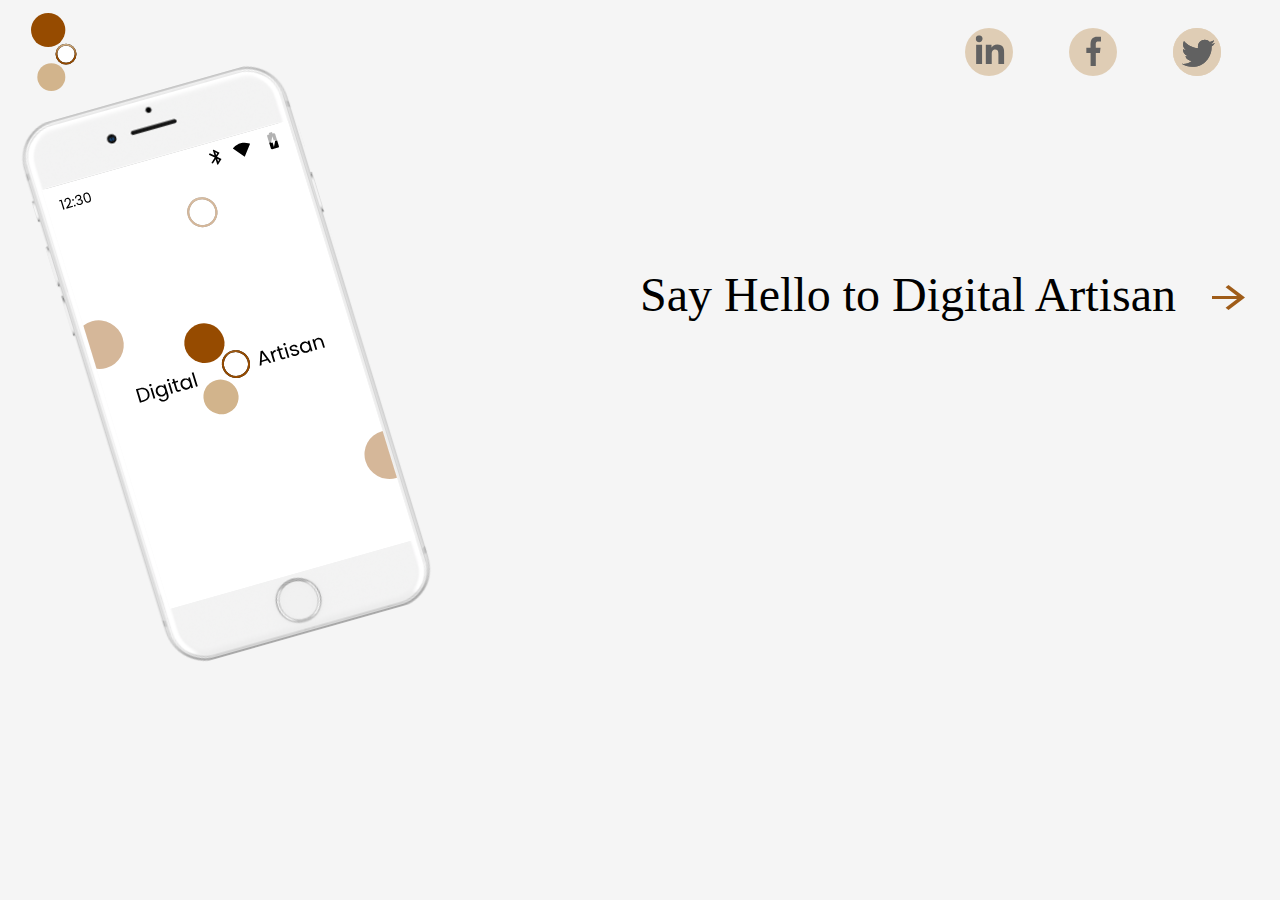
<file: index.html>
<!DOCTYPE html>
<html>

<head>
    <meta charset="utf-8">
    <meta name="viewport" content="width=device-width, initial-scale=1.0, shrink-to-fit=no">
    <title>Digital-Artisan</title>
    <!-- <link rel="stylesheet" href="https:/cdnjs.cloudflare.com/ajax/libs/twitter-bootstrap/4.5.0/css/bootstrap.min.css"> -->
    <link rel="stylesheet" href="https://cdnjs.cloudflare.com/ajax/libs/twitter-bootstrap/4.5.2/css/bootstrap.min.css" integrity="sha512-MoRNloxbStBcD8z3M/2BmnT+rg4IsMxPkXaGh2zD6LGNNFE80W3onsAhRcMAMrSoyWL9xD7Ert0men7vR8LUZg==" crossorigin="anonymous" />
    <link rel="stylesheet" href="assets/css/styles.css">
    <link rel="apple-touch-icon" sizes="57x57" href="assets/img/apple-icon-57x57.png">
    <link rel="apple-touch-icon" sizes="60x60" href="assets/img/apple-icon-60x60.png">
    <link rel="apple-touch-icon" sizes="72x72" href="assets/img/apple-icon-72x72.png">
    <link rel="apple-touch-icon" sizes="76x76" href="assets/img/apple-icon-76x76.png">
    <link rel="apple-touch-icon" sizes="114x114" href="assets/img/apple-icon-114x114.png">
    <link rel="apple-touch-icon" sizes="120x120" href="assets/img/apple-icon-120x120.png">
    <link rel="apple-touch-icon" sizes="144x144" href="assets/img/apple-icon-144x144.png">
    <link rel="apple-touch-icon" sizes="152x152" href="assets/img/apple-icon-152x152.png">
    <link rel="apple-touch-icon" sizes="180x180" href="assets/img/apple-icon-180x180.png">
    <link rel="icon" type="image/png" sizes="192x192"  href="assets/img/android-icon-192x192.png">
    <link rel="icon" type="image/png" sizes="32x32" href="assets/img/favicon-32x32.png">
    <link rel="icon" type="image/png" sizes="96x96" href="assets/img/favicon-96x96.png">
    <link rel="icon" type="image/png" sizes="16x16" href="assets/img/favicon-16x16.png">
    <link rel="manifest" href="assets/img/manifest.json">
    <meta name="msapplication-TileColor" content="#ffffff">
    <meta name="msapplication-TileImage" content="assets/img/ms-icon-144x144.png">
    <meta name="theme-color" content="#ffffff">
</head>

<body style="background-color: #F5F5F5;">
    <nav class="navbar navbar-light navbar-expand-md">
        <div class="container-fluid"><a class="navbar-brand" href="#"><img src="assets/img/Logo.svg" style="background-size: contain;width: 2.3em;"></a><button data-toggle="collapse" class="navbar-toggler" data-target="#navcol-1"><span class="sr-only">Toggle navigation</span><span class="navbar-toggler-icon"></span></button>
            <div
                class="collapse navbar-collapse justify-content-end" id="navcol-1">
                <ul class="nav navbar-nav">
                    <!-- <li class="nav-item" role="presentation"><a class="nav-link active" href="vendor-homepage.html" style="font-family: Poppins;font-style: normal;font-weight: normal;font-size: 20px;line-height: 30px;color: #000000;opacity: 0.6;">VENDOR</a></li>
                    <li class="nav-item" role="presentation"><a class="nav-link active" href="artisan-homepage.html" style="font-family: Poppins;font-style: normal;font-weight: normal;font-size: 20px;line-height: 30px;color: #000000;opacity: 0.6;">ARTISAN</a></li> -->
                    <li class="nav-item" role="presentation"><a class="nav-link active justify-content-center" href="#"><img class="social-icon" src="assets/img/linkedIn.svg"></a></li>
                    <li class="nav-item" role="presentation"><a class="nav-link" href="#"><img class="social-icon" src="assets/img/fb-icon.svg"></a></li>
                    <li class="nav-item" role="presentation"><a class="nav-link" href="#"><img class="social-icon" src="assets/img/twitter.svg"></a></li>
                </ul>
        </div>
        </div>
    </nav>
    <div class="main-view">
        <div class="main-img"><img src="assets/img/iphoneDA.svg" loading="auto"></div>
        <p class="text-break home-text home-text-index">Say Hello to Digital Artisan</p><a class="forward-arrow-index" id="forward-eva" href="#" target="_top"><img class="img-size" src="assets/img/Vector.svg"></a>
    </div>
    <div>
        <div 
            class="catergory-overlay" 
            id ="catergory-overlay" 
            style="display: block;
            background-color: rgb(210, 180, 140);
            position: absolute;
            width: 75%;
            height: 547px;
            top: 15%;
            left: 12%;
            z-index: 10;
            border-radius: 5%;
            display: none;"
            >
            <p 
            class="text-nowrap text-center"
             style="font-family: Poppins;
             font-style: normal;
             font-weight: normal;
             font-size: 30px;
             line-height: 80px;"
             >Tell us who you are...<br>
            </p>
            <div class="d-xl-flex flex-column align-items-xl-center button-container">
                <a href="customer-homepage.html">
                    <div class="category-selector">
                        <p class="d-md-flex justify-content-md-center category-selector-text">CUSTOMER</p>
                    </div>
                </a>
                <a href="artisan-homepage.html">
                    <div class="category-selector">
                        <p class="d-md-flex justify-content-md-center category-selector-text">ARTISAN</p>
                    </div>
                </a>
                <a href="vendor-homepage.html">
                    <div class="category-selector">
                        <p class="d-md-flex justify-content-md-center category-selector-text">VENDOR</p>
                    </div>
                </a>
            </div>
        </div>
    </div>

    <script src="https://cdnjs.cloudflare.com/ajax/libs/jquery/3.5.1/jquery.min.js"></script>
    
    <script src="https://cdnjs.cloudflare.com/ajax/libs/twitter-bootstrap/4.5.0/js/bootstrap.bundle.min.js"></script>

    <script>
        function showModal(){
        document.getElementById("catergory-overlay").style.display = "block";
      }
    /*
           $(document).ready(function(){
        setTimeout(showModal, 2000)
      });
    */
      document.getElementById("forward-eva").onclick= function() { 
          showModal();
      }
  </script>
</body>

</html>
</file>
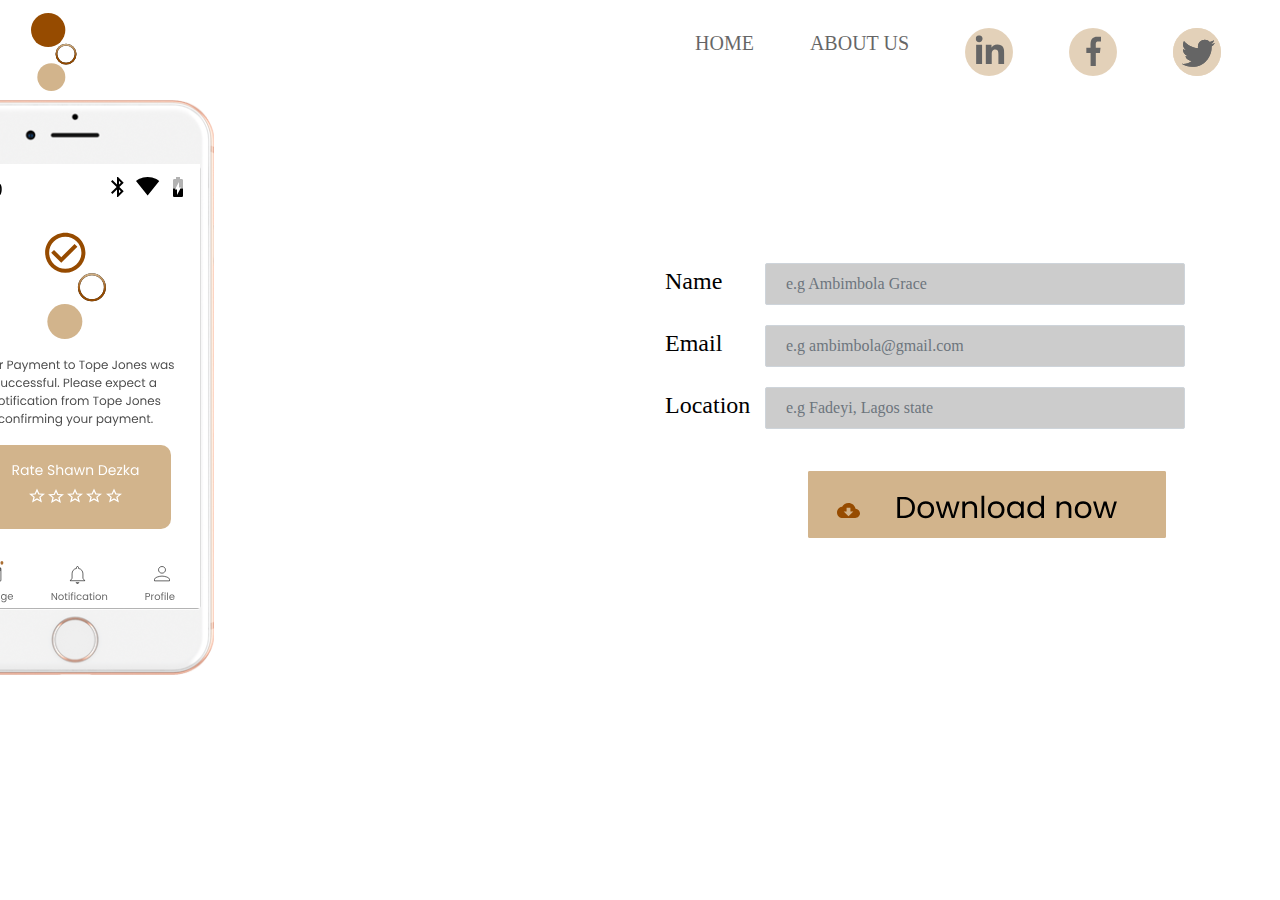
<file: artisan-download-page.html>
<!DOCTYPE html>
<html>

<head>
    <meta charset="utf-8">
    <meta name="viewport" content="width=device-width, initial-scale=1.0, shrink-to-fit=no">
    <title>Digital-Artisan</title>
    <link rel="stylesheet" href="https://cdnjs.cloudflare.com/ajax/libs/twitter-bootstrap/4.5.0/css/bootstrap.min.css">
    <link rel="stylesheet" href="assets/css/styles.css">
    <link rel="apple-touch-icon" sizes="57x57" href="assets/img/apple-icon-57x57.png">
    <link rel="apple-touch-icon" sizes="60x60" href="assets/img/apple-icon-60x60.png">
    <link rel="apple-touch-icon" sizes="72x72" href="assets/img/apple-icon-72x72.png">
    <link rel="apple-touch-icon" sizes="76x76" href="assets/img/apple-icon-76x76.png">
    <link rel="apple-touch-icon" sizes="114x114" href="assets/img/apple-icon-114x114.png">
    <link rel="apple-touch-icon" sizes="120x120" href="assets/img/apple-icon-120x120.png">
    <link rel="apple-touch-icon" sizes="144x144" href="assets/img/apple-icon-144x144.png">
    <link rel="apple-touch-icon" sizes="152x152" href="assets/img/apple-icon-152x152.png">
    <link rel="apple-touch-icon" sizes="180x180" href="assets/img/apple-icon-180x180.png">
    <link rel="icon" type="image/png" sizes="192x192"  href="assets/img/android-icon-192x192.png">
    <link rel="icon" type="image/png" sizes="32x32" href="assets/img/favicon-32x32.png">
    <link rel="icon" type="image/png" sizes="96x96" href="assets/img/favicon-96x96.png">
    <link rel="icon" type="image/png" sizes="16x16" href="assets/img/favicon-16x16.png">
    <link rel="manifest" href="assets/img/manifest.json">
    <meta name="msapplication-TileColor" content="#ffffff">
    <meta name="msapplication-TileImage" content="assets/img/ms-icon-144x144.png">
    <meta name="theme-color" content="#ffffff">
</head>

<body>
    <nav class="navbar navbar-light navbar-expand-md">
        <div class="container-fluid"><a class="navbar-brand" href="#"><img src="assets/img/Logo.svg" style="background-size: contain;width: 2.3em;"></a><button data-toggle="collapse" class="navbar-toggler" data-target="#navcol-1"><span class="sr-only">Toggle navigation</span><span class="navbar-toggler-icon"></span></button>
            <div
                class="collapse navbar-collapse justify-content-end" id="navcol-1">
                <ul class="nav navbar-nav">
                    <li class="nav-item" role="presentation"><a class="nav-link active" href="#" style="font-family: Poppins;font-style: normal;font-weight: normal;font-size: 20px;line-height: 30px;color: #000000;opacity: 0.60;">HOME</a></li>
                    <li class="nav-item" role="presentation"><a class="nav-link active" href="#" style="font-family: Poppins;font-style: normal;font-weight: normal;font-size: 20px;line-height: 30px;color: #000000;opacity: 0.6;">ABOUT US</a></li>
                    <li class="nav-item" role="presentation"><a class="nav-link active justify-content-center" href="#"><img class="social-icon" src="assets/img/linkedIn.svg"></a></li>
                    <li class="nav-item" role="presentation"><a class="nav-link" href="#"><img class="social-icon" src="assets/img/fb-icon.svg"></a></li>
                    <li class="nav-item" role="presentation"><a class="nav-link" href="#"><img class="social-icon" src="assets/img/twitter.svg"></a></li>
                </ul>
        </div>
        </div>
    </nav>
    <div>
        <div class="container">
            <div class="row">
                <div class="col-md-6"><img class="download-app-img" src="assets/img/artisan-downloadPage-phone-img.svg"><a href="error-page.html">Link<img class="download-img-download-page" src="assets/img/download.svg"></a></div>
                <div class="col-md-6 second-column">
                    <div class="main-text-heading">
                        <form>
                            <div class="form-key"><span class="loc-span">Name</span><input class="form-control form-input" type="text" placeholder="e.g Ambimbola Grace"></div>
                            <div class="form-key email-input"><span class="loc-span">Email</span><input class="form-control justify-content-end form-input" type="text" placeholder="e.g ambimbola@gmail.com"></div>
                            <div class="form-key"><span class="loc-span">Location</span><input class="form-control form-input" type="text" placeholder="e.g Fadeyi, Lagos state"></div>
                        </form>
                    </div>
                </div>
            </div>
        </div>
    </div>
    <script src="https://cdnjs.cloudflare.com/ajax/libs/jquery/3.5.1/jquery.min.js"></script>
    <script src="https://cdnjs.cloudflare.com/ajax/libs/twitter-bootstrap/4.5.0/js/bootstrap.bundle.min.js"></script>
</body>

</html>
</file>
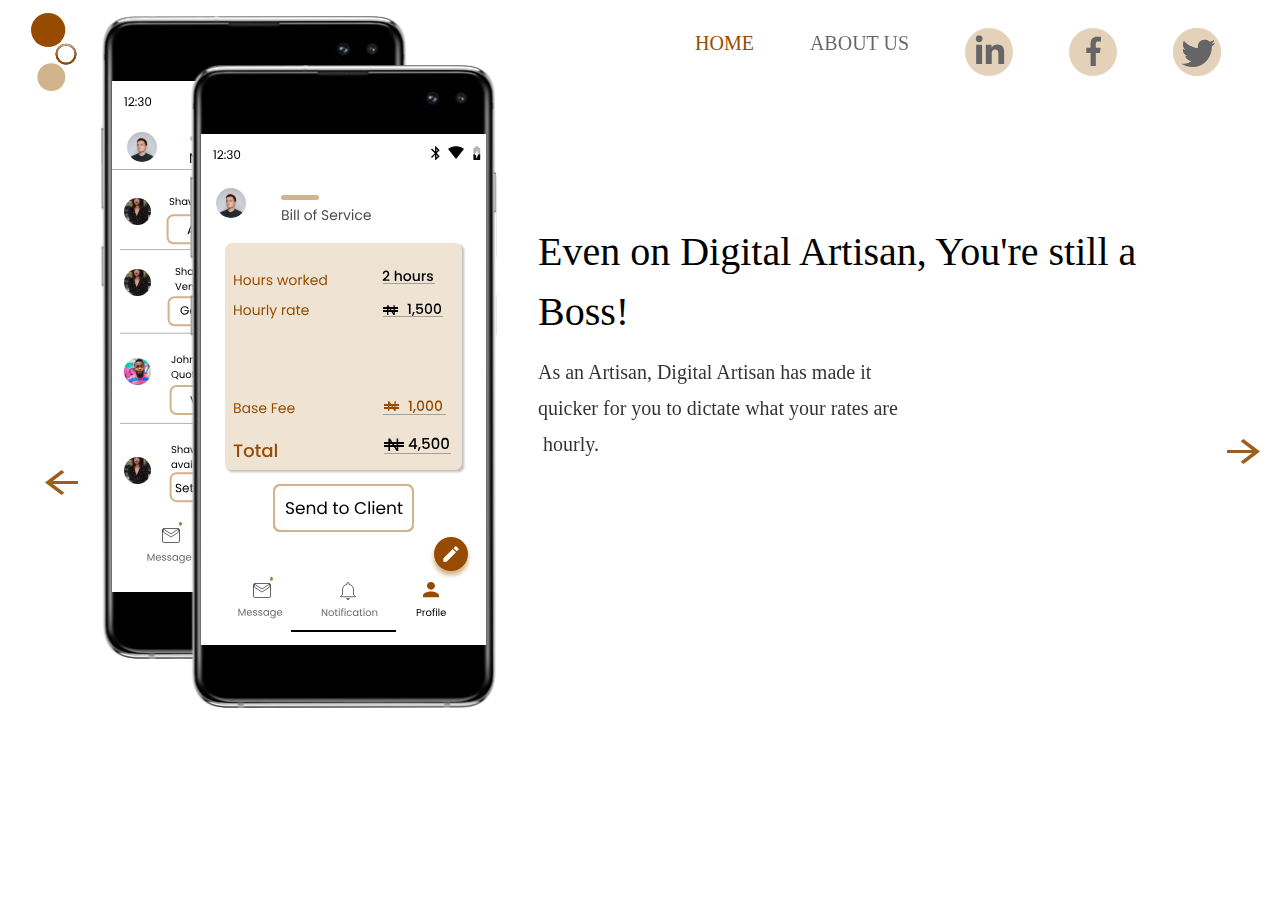
<file: artisan-homepage.html>
<!DOCTYPE html>
<html>

<head>
    <meta charset="utf-8">
    <meta name="viewport" content="width=device-width, initial-scale=1.0, shrink-to-fit=no">
    <title>Digital-Artisan</title>
    <link rel="stylesheet" href="https://cdnjs.cloudflare.com/ajax/libs/twitter-bootstrap/4.5.0/css/bootstrap.min.css">
    <link rel="stylesheet" href="assets/css/styles.css">
    <link rel="apple-touch-icon" sizes="57x57" href="assets/img/apple-icon-57x57.png">
    <link rel="apple-touch-icon" sizes="60x60" href="assets/img/apple-icon-60x60.png">
    <link rel="apple-touch-icon" sizes="72x72" href="assets/img/apple-icon-72x72.png">
    <link rel="apple-touch-icon" sizes="76x76" href="assets/img/apple-icon-76x76.png">
    <link rel="apple-touch-icon" sizes="114x114" href="assets/img/apple-icon-114x114.png">
    <link rel="apple-touch-icon" sizes="120x120" href="assets/img/apple-icon-120x120.png">
    <link rel="apple-touch-icon" sizes="144x144" href="assets/img/apple-icon-144x144.png">
    <link rel="apple-touch-icon" sizes="152x152" href="assets/img/apple-icon-152x152.png">
    <link rel="apple-touch-icon" sizes="180x180" href="assets/img/apple-icon-180x180.png">
    <link rel="icon" type="image/png" sizes="192x192"  href="assets/img/android-icon-192x192.png">
    <link rel="icon" type="image/png" sizes="32x32" href="assets/img/favicon-32x32.png">
    <link rel="icon" type="image/png" sizes="96x96" href="assets/img/favicon-96x96.png">
    <link rel="icon" type="image/png" sizes="16x16" href="assets/img/favicon-16x16.png">
    <link rel="manifest" href="assets/img/manifest.json">
    <meta name="msapplication-TileColor" content="#ffffff">
    <meta name="msapplication-TileImage" content="assets/img/ms-icon-144x144.png">
    <meta name="theme-color" content="#ffffff">
</head>

<body>
    <nav class="navbar navbar-light navbar-expand-md">
        <div class="container-fluid"><a class="navbar-brand" href="#"><img src="assets/img/Logo.svg" style="background-size: contain;width: 2.3em;"></a><button data-toggle="collapse" class="navbar-toggler" data-target="#navcol-1"><span class="sr-only">Toggle navigation</span><span class="navbar-toggler-icon"></span></button>
            <div
                class="collapse navbar-collapse justify-content-end" id="navcol-1">
                <ul class="nav navbar-nav">
                    <li class="nav-item" role="presentation"><a class="nav-link active" href="#" style="font-family: Poppins;font-style: normal;font-weight: normal;font-size: 20px;line-height: 30px;color: #964B00;">HOME</a></li>
                    <li class="nav-item" role="presentation"><a class="nav-link active" href="artisans-about-us.html" style="font-family: Poppins;font-style: normal;font-weight: normal;font-size: 20px;line-height: 30px;color: #000000;opacity: 0.6;">ABOUT US</a></li>
                    <li class="nav-item" role="presentation"><a class="nav-link active justify-content-center" href="#"><img class="social-icon" src="assets/img/linkedIn.svg"></a></li>
                    <li class="nav-item" role="presentation"><a class="nav-link" href="#"><img class="social-icon" src="assets/img/fb-icon.svg"></a></li>
                    <li class="nav-item" role="presentation"><a class="nav-link" href="#"><img class="social-icon" src="assets/img/twitter.svg"></a></li>
                </ul>
        </div>
        </div>
    </nav>
    <div class="main-container" style="display: flex;margin-left: 39px;margin-top: 26px;">
        <div class="image-container"><img class="arttisan-homepage-first-img" src="assets/img/artisan-below.svg"><img class="arttisan-homepage-second-img" src="assets/img/artisan-top.svg"></div>
        <div class="text-left justify-content-end text-container">
            <div class="main-text-heading-container">
                <h2 class="main-text-heading artisan-main-heading">Even on Digital Artisan, You're still a <br>Boss!</h2>
            </div>
            <div class="main-text-area">
                <p class="main-text main-text-artisan">As an Artisan, Digital Artisan has made it <br>quicker for you to dictate what your rates are<br>&nbsp;hourly.<br></p>
            </div>
        </div>
    </div>
    <div class="new-trial"><a class="forward-arrow" href="artisan-homepage2.html"><img class="forward-vector" src="assets/img/Vector.svg"></a></div><a href="index.html"><img class="back-arrow" src="assets/img/Vectorback-arrow.svg"></a>
    <script src="https://cdnjs.cloudflare.com/ajax/libs/jquery/3.5.1/jquery.min.js"></script>
    <script src="https://cdnjs.cloudflare.com/ajax/libs/twitter-bootstrap/4.5.0/js/bootstrap.bundle.min.js"></script>
</body>

</html>
</file>
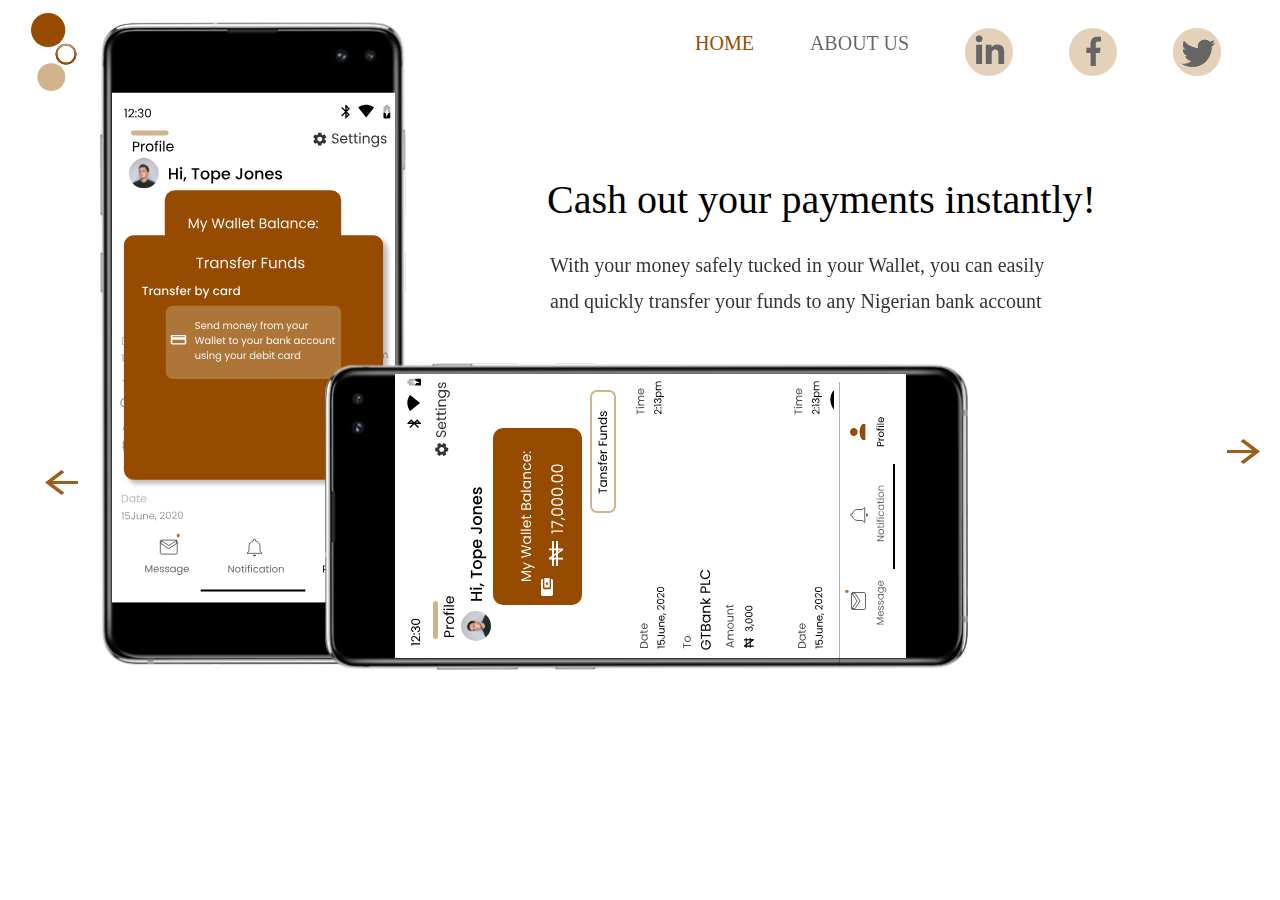
<file: artisan-homepage2.html>
<!DOCTYPE html>
<html>

<head>
    <meta charset="utf-8">
    <meta name="viewport" content="width=device-width, initial-scale=1.0, shrink-to-fit=no">
    <title>Digital-Artisan</title>
    <link rel="stylesheet" href="https://cdnjs.cloudflare.com/ajax/libs/twitter-bootstrap/4.5.0/css/bootstrap.min.css">
    <link rel="stylesheet" href="assets/css/styles.css">
</head>

<body>
    <nav class="navbar navbar-light navbar-expand-md">
        <div class="container-fluid"><a class="navbar-brand" href="#"><img src="assets/img/Logo.svg" style="background-size: contain;width: 2.3em;"></a><button data-toggle="collapse" class="navbar-toggler" data-target="#navcol-1"><span class="sr-only">Toggle navigation</span><span class="navbar-toggler-icon"></span></button>
            <div
                class="collapse navbar-collapse justify-content-end" id="navcol-1">
                <ul class="nav navbar-nav">
                    <li class="nav-item" role="presentation"><a class="nav-link active" href="artisan-homepage.html" style="font-family: Poppins;font-style: normal;font-weight: normal;font-size: 20px;line-height: 30px;color: #964B00;">HOME</a></li>
                    <li class="nav-item" role="presentation"><a class="nav-link active" href="artisans-about-us.html" style="font-family: Poppins;font-style: normal;font-weight: normal;font-size: 20px;line-height: 30px;color: #000000;opacity: 0.6;">ABOUT US</a></li>
                    <li class="nav-item" role="presentation"><a class="nav-link active justify-content-center" href="#"><img class="social-icon" src="assets/img/linkedIn.svg"></a></li>
                    <li class="nav-item" role="presentation"><a class="nav-link" href="#"><img class="social-icon" src="assets/img/fb-icon.svg"></a></li>
                    <li class="nav-item" role="presentation"><a class="nav-link" href="#"><img class="social-icon" src="assets/img/twitter.svg"></a></li>
                </ul>
        </div>
        </div>
    </nav>
    <div class="main-container-artisan-homepage2"><a href="artisan-homepage.html"><img class="back-arrow" src="assets/img/Vectorback-arrow.svg"></a>
        <div class="image-container"><img class="artisan-homepage2-first--img" src="assets/img/artisan-bottom2.svg"><img class="artisan-hompage2-second-img" src="assets/img/artisan-top2.svg"></div>
        <div class="text-left justify-content-end text-container">
            <h2 class="text-nowrap main-text-heading main-heading-artisan-two">Cash out your payments instantly!<br></h2>
            <div class="main-text-area">
                <p class="main-text main-text-artisan-two">With your money safely tucked in your Wallet, you can easily and quickly transfer your funds to any Nigerian bank account<br></p>
            </div>
        </div>
    </div>
    <div class="new-trial"><a class="forward-arrow" href="artisans-about-us.html"><img class="forward-vector" src="assets/img/Vector.svg"></a></div>
    <script src="https://cdnjs.cloudflare.com/ajax/libs/jquery/3.5.1/jquery.min.js"></script>
    <script src="https://cdnjs.cloudflare.com/ajax/libs/twitter-bootstrap/4.5.0/js/bootstrap.bundle.min.js"></script>
    <!-- <a href="index.html"><img class="back-arrow" src="assets/img/Vectorback-arrow.svg"></a> -->
</body>

</html>
</file>
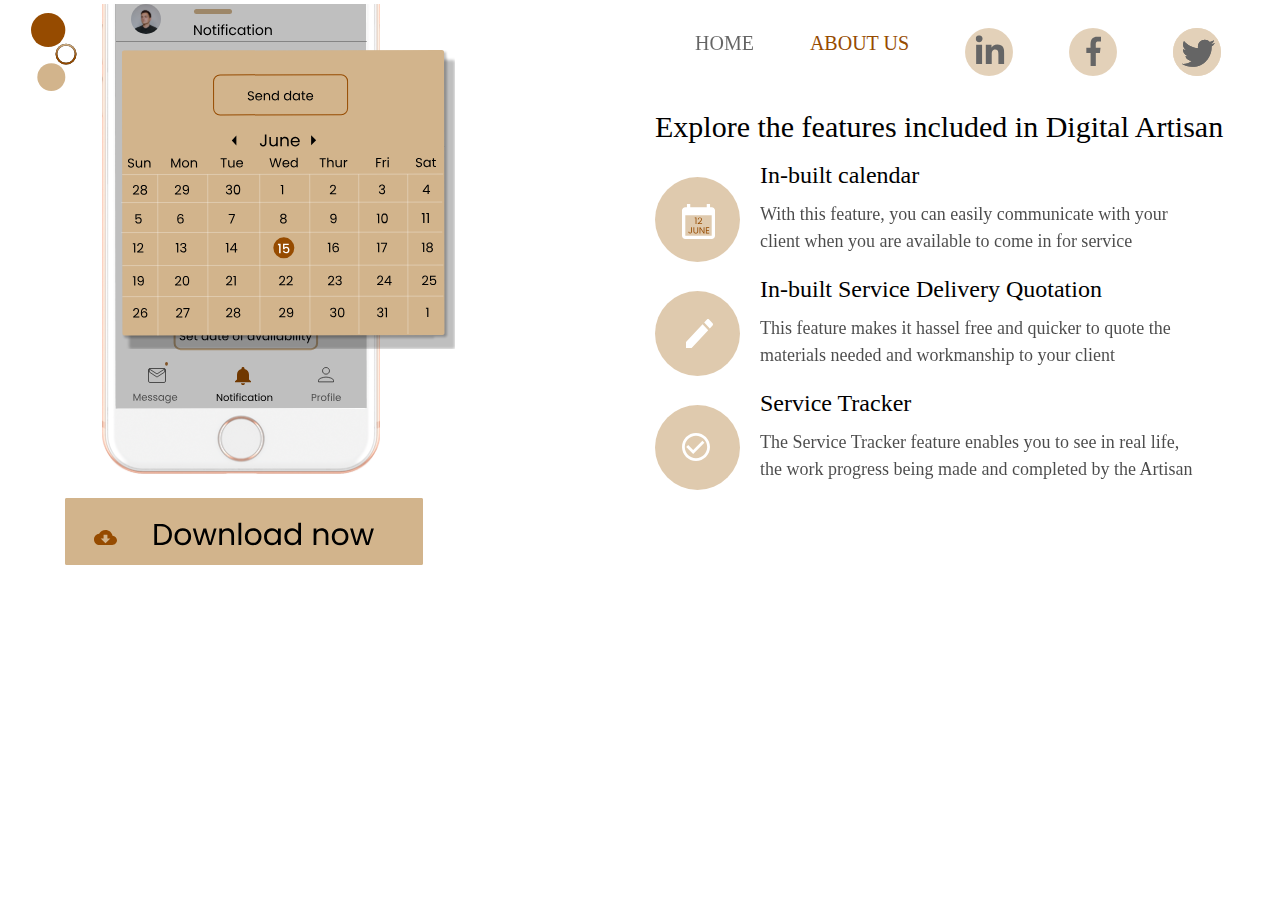
<file: artisans-about-us.html>
<!DOCTYPE html>
<html>

<head>
    <meta charset="utf-8">
    <meta name="viewport" content="width=device-width, initial-scale=1.0, shrink-to-fit=no">
    <title>Digital-Artisan</title>
    <link rel="stylesheet" href="https://cdnjs.cloudflare.com/ajax/libs/twitter-bootstrap/4.5.0/css/bootstrap.min.css">
    <link rel="stylesheet" href="assets/css/styles.css">
    <link rel="apple-touch-icon" sizes="57x57" href="assets/img/apple-icon-57x57.png">
    <link rel="apple-touch-icon" sizes="60x60" href="assets/img/apple-icon-60x60.png">
    <link rel="apple-touch-icon" sizes="72x72" href="assets/img/apple-icon-72x72.png">
    <link rel="apple-touch-icon" sizes="76x76" href="assets/img/apple-icon-76x76.png">
    <link rel="apple-touch-icon" sizes="114x114" href="assets/img/apple-icon-114x114.png">
    <link rel="apple-touch-icon" sizes="120x120" href="assets/img/apple-icon-120x120.png">
    <link rel="apple-touch-icon" sizes="144x144" href="assets/img/apple-icon-144x144.png">
    <link rel="apple-touch-icon" sizes="152x152" href="assets/img/apple-icon-152x152.png">
    <link rel="apple-touch-icon" sizes="180x180" href="assets/img/apple-icon-180x180.png">
    <link rel="icon" type="image/png" sizes="192x192"  href="assets/img/android-icon-192x192.png">
    <link rel="icon" type="image/png" sizes="32x32" href="assets/img/favicon-32x32.png">
    <link rel="icon" type="image/png" sizes="96x96" href="assets/img/favicon-96x96.png">
    <link rel="icon" type="image/png" sizes="16x16" href="assets/img/favicon-16x16.png">
    <link rel="manifest" href="assets/img/manifest.json">
    <meta name="msapplication-TileColor" content="#ffffff">
    <meta name="msapplication-TileImage" content="assets/img/ms-icon-144x144.png">
    <meta name="theme-color" content="#ffffff">
</head>

<body>
    <nav class="navbar navbar-light navbar-expand-md">
        <div class="container-fluid"><a class="navbar-brand" href="#"><img src="assets/img/Logo.svg" style="background-size: contain;width: 2.3em;"></a><button data-toggle="collapse" class="navbar-toggler" data-target="#navcol-1"><span class="sr-only">Toggle navigation</span><span class="navbar-toggler-icon"></span></button>
            <div
                class="collapse navbar-collapse justify-content-end" id="navcol-1">
                <ul class="nav navbar-nav">
                    <li class="nav-item" role="presentation"><a class="nav-link active" href="index.html" style="font-family: Poppins;font-style: normal;font-weight: normal;font-size: 20px;line-height: 30px;/*color: #964B00;*/color: #000000;opacity: 0.6;">HOME</a></li>
                    <li class="nav-item" role="presentation"><a class="nav-link active" href="#" style="font-family: Poppins;font-style: normal;font-weight: normal;font-size: 20px;line-height: 30px;color: #964B00;">ABOUT US</a></li>
                    <li class="nav-item" role="presentation"><a class="nav-link active justify-content-center" href="#"><img class="social-icon" src="assets/img/linkedIn.svg"></a></li>
                    <li class="nav-item" role="presentation"><a class="nav-link" href="#"><img class="social-icon" src="assets/img/fb-icon.svg"></a></li>
                    <li class="nav-item" role="presentation"><a class="nav-link" href="#"><img class="social-icon" src="assets/img/twitter.svg"></a></li>
                </ul>
        </div>
        </div>
    </nav>
    <div>
        <div class="container">
            <div class="row">
                <div class="col-md-6"><img class="artisan-about-us-img" src="assets/img/artisan-about-us.svg"><a href="download-page.html"><img class="download-img" src="assets/img/download.svg"></a></div>
                <div class="col-md-6">
                    <div class="main-text-heading">
                        <h1 class="text-nowrap main-header-customer-about-us">Explore the features included in Digital Artisan<br></h1>
                        <div>
                            <div class="listing">
                                <div><img class="icon-in-listing" src="assets/img/calender-icon.svg"></div>
                                <div>
                                    <h1 class="sub-header-customer">In-built calendar<br></h1>
                                    <p class="sub-text-customer">With this feature, you can easily communicate with your client when you are available to come in for service<br></p>
                                </div>
                            </div>
                            <div class="listing">
                                <div><img class="icon-in-listing" src="assets/img/quotation-icon.svg"></div>
                                <div>
                                    <h1 class="sub-header-customer">In-built Service Delivery Quotation<br></h1>
                                    <p class="sub-text-customer">This feature makes it hassel free and quicker to quote the materials needed and workmanship to your client<br></p>
                                </div>
                            </div>
                            <div class="listing">
                                <div></div>
                                <div></div>
                            </div>
                            <div class="listing">
                                <div><img class="icon-in-listing" src="assets/img/circular-check.svg"></div>
                                <div>
                                    <h1 class="sub-header-customer">Service Tracker<br></h1>
                                    <p class="sub-text-customer">The Service Tracker feature enables you to see in real life, the work progress being made and completed by the Artisan<br></p>
                                </div>
                            </div>
                        </div>
                    </div>
                </div>
            </div>
        </div>
    </div>
    <script src="https://cdnjs.cloudflare.com/ajax/libs/jquery/3.5.1/jquery.min.js"></script>
    <script src="https://cdnjs.cloudflare.com/ajax/libs/twitter-bootstrap/4.5.0/js/bootstrap.bundle.min.js"></script>
</body>

</html>
</file>
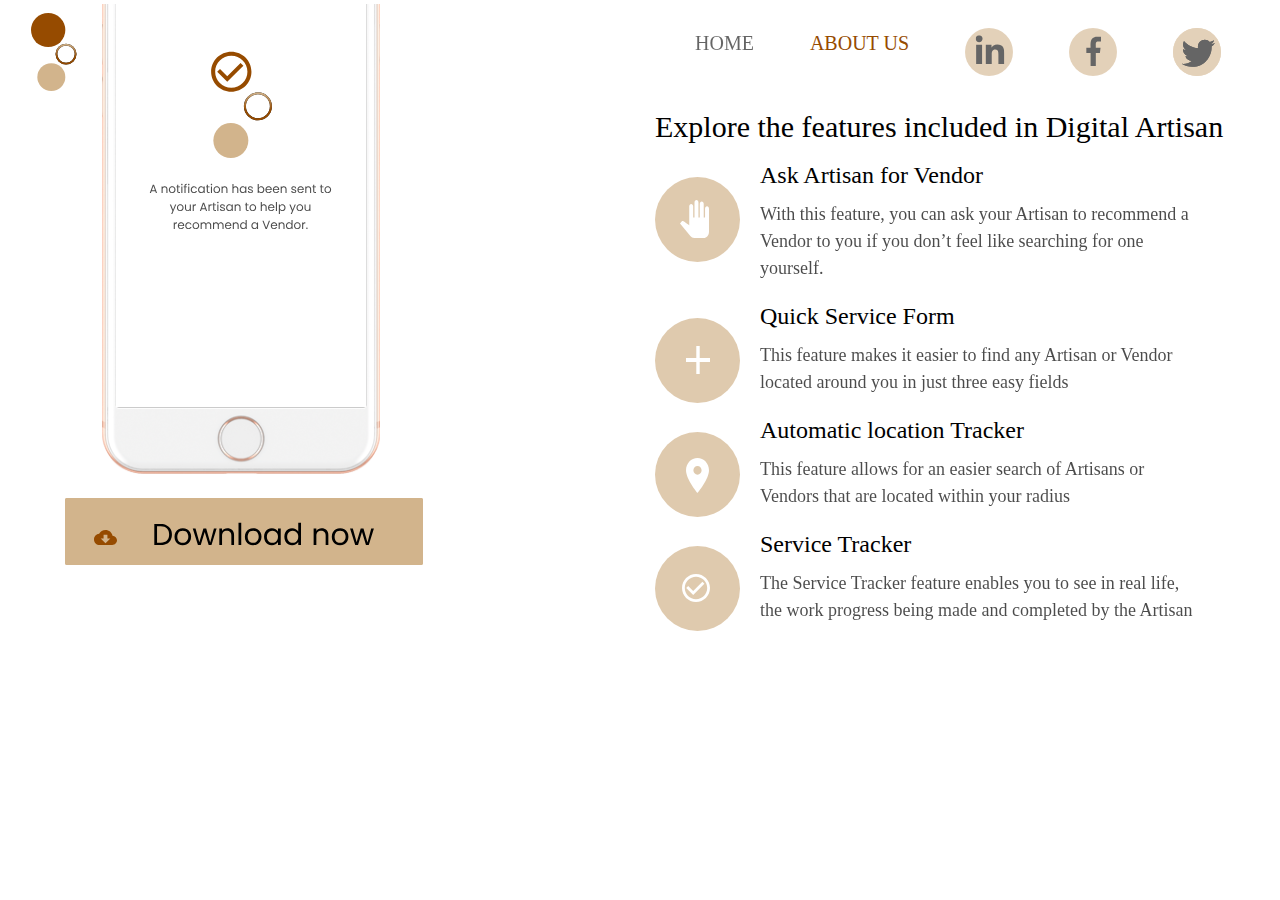
<file: customer-about-us.html>
<!DOCTYPE html>
<html>

<head>
    <meta charset="utf-8">
    <meta name="viewport" content="width=device-width, initial-scale=1.0, shrink-to-fit=no">
    <title>Digital-Artisan</title>
    <link rel="stylesheet" href="https://cdnjs.cloudflare.com/ajax/libs/twitter-bootstrap/4.5.0/css/bootstrap.min.css">
    <link rel="stylesheet" href="assets/css/styles.css">
    <link rel="apple-touch-icon" sizes="57x57" href="assets/img/apple-icon-57x57.png">
    <link rel="apple-touch-icon" sizes="60x60" href="assets/img/apple-icon-60x60.png">
    <link rel="apple-touch-icon" sizes="72x72" href="assets/img/apple-icon-72x72.png">
    <link rel="apple-touch-icon" sizes="76x76" href="assets/img/apple-icon-76x76.png">
    <link rel="apple-touch-icon" sizes="114x114" href="assets/img/apple-icon-114x114.png">
    <link rel="apple-touch-icon" sizes="120x120" href="assets/img/apple-icon-120x120.png">
    <link rel="apple-touch-icon" sizes="144x144" href="assets/img/apple-icon-144x144.png">
    <link rel="apple-touch-icon" sizes="152x152" href="assets/img/apple-icon-152x152.png">
    <link rel="apple-touch-icon" sizes="180x180" href="assets/img/apple-icon-180x180.png">
    <link rel="icon" type="image/png" sizes="192x192"  href="assets/img/android-icon-192x192.png">
    <link rel="icon" type="image/png" sizes="32x32" href="assets/img/favicon-32x32.png">
    <link rel="icon" type="image/png" sizes="96x96" href="assets/img/favicon-96x96.png">
    <link rel="icon" type="image/png" sizes="16x16" href="assets/img/favicon-16x16.png">
    <link rel="manifest" href="assets/img/manifest.json">
    <meta name="msapplication-TileColor" content="#ffffff">
    <meta name="msapplication-TileImage" content="assets/img/ms-icon-144x144.png">
    <meta name="theme-color" content="#ffffff">
</head>


<body>
    <nav class="navbar navbar-light navbar-expand-md">
        <div class="container-fluid"><a class="navbar-brand" href="#"><img src="assets/img/Logo.svg" style="background-size: contain;width: 2.3em;"></a><button data-toggle="collapse" class="navbar-toggler" data-target="#navcol-1"><span class="sr-only">Toggle navigation</span><span class="navbar-toggler-icon"></span></button>
            <div
                class="collapse navbar-collapse justify-content-end" id="navcol-1">
                <ul class="nav navbar-nav">
                    <li class="nav-item" role="presentation"><a class="nav-link active" href="index.html" style="font-family: Poppins;font-style: normal;font-weight: normal;font-size: 20px;line-height: 30px;color: #000000;opacity: 0.6;">HOME</a></li>
                    <li class="nav-item" role="presentation"><a class="nav-link active" href="#" style="font-family: Poppins;font-style: normal;font-weight: normal;font-size: 20px;line-height: 30px;color: #964B00;">ABOUT US</a></li>
                    <li class="nav-item" role="presentation"><a class="nav-link active justify-content-center" href="#"><img class="social-icon" src="assets/img/linkedIn.svg"></a></li>
                    <li class="nav-item" role="presentation"><a class="nav-link" href="#"><img class="social-icon" src="assets/img/fb-icon.svg"></a></li>
                    <li class="nav-item" role="presentation"><a class="nav-link" href="#"><img class="social-icon" src="assets/img/twitter.svg"></a></li>
                </ul>
        </div>
        </div>
    </nav>
    <div>
        <div class="container">
            <div class="row">
                <div class="col-md-6"><img class="about-us-img" src="assets/img/about-us-img.svg"><a href="download-page.html"><img class="download-img" src="assets/img/download.svg"></a></div>
                <div class="col-md-6">
                    <div class="main-text-heading">
                        <h1 class="text-nowrap main-header-customer-about-us">Explore the features included in Digital Artisan<br></h1>
                        <div>
                            <div class="listing">
                                <div><img class="icon-in-listing" src="assets/img/hand.svg"></div>
                                <div>
                                    <h1 class="sub-header-customer">Ask Artisan for Vendor<br></h1>
                                    <p class="sub-text-customer">With this feature, you can ask your Artisan to recommend a Vendor to you if you don’t feel like searching for one yourself.&nbsp;<br></p>
                                </div>
                            </div>
                            <div class="listing">
                                <div><img class="icon-in-listing" src="assets/img/plus.svg"></div>
                                <div>
                                    <h1 class="sub-header-customer">Quick Service Form<br></h1>
                                    <p class="sub-text-customer">This feature makes it easier to find any Artisan or Vendor located around you in just three easy fields<br></p>
                                </div>
                            </div>
                            <div class="listing">
                                <div><img class="icon-in-listing" src="assets/img/location.svg"></div>
                                <div>
                                    <h1 class="sub-header-customer">Automatic location Tracker<br></h1>
                                    <p class="sub-text-customer">This feature allows for an easier search of Artisans or Vendors that are located within your radius<br></p>
                                </div>
                            </div>
                            <div class="listing">
                                <div><img class="icon-in-listing" src="assets/img/circular-check.svg"></div>
                                <div>
                                    <h1 class="sub-header-customer">Service Tracker<br></h1>
                                    <p class="sub-text-customer">The Service Tracker feature enables you to see in real life, the work progress being made and completed by the Artisan<br></p>
                                </div>
                            </div>
                        </div>
                    </div>
                </div>
            </div>
        </div>
    </div>
<!-- </div><a href="customer-homepage2.html"><img class="back-arrow" src="assets/img/Vectorback-arrow.svg"></a> -->
    <script src="https://cdnjs.cloudflare.com/ajax/libs/jquery/3.5.1/jquery.min.js"></script>
    <script src="https://cdnjs.cloudflare.com/ajax/libs/twitter-bootstrap/4.5.0/js/bootstrap.bundle.min.js"></script>
</body>

</html>
</file>
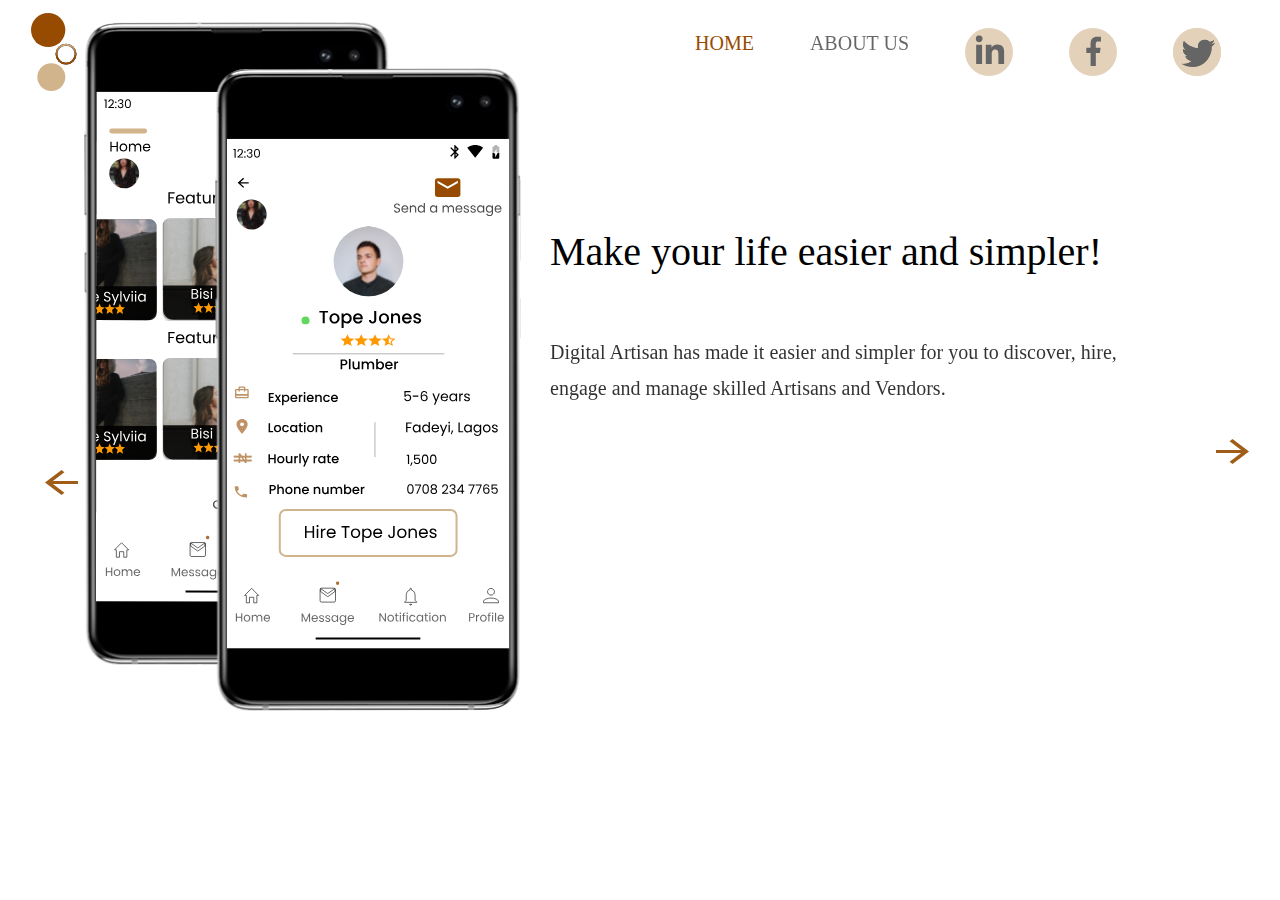
<file: customer-homepage.html>
<!DOCTYPE html>
<html>

<head>
    <meta charset="utf-8">
    <meta name="viewport" content="width=device-width, initial-scale=1.0, shrink-to-fit=no">
    <title>Digital-Artisan</title>
    <link rel="stylesheet" href="https://cdnjs.cloudflare.com/ajax/libs/twitter-bootstrap/4.5.0/css/bootstrap.min.css">
    <link rel="stylesheet" href="assets/css/styles.css">
    <link rel="apple-touch-icon" sizes="57x57" href="assets/img/apple-icon-57x57.png">
    <link rel="apple-touch-icon" sizes="60x60" href="assets/img/apple-icon-60x60.png">
    <link rel="apple-touch-icon" sizes="72x72" href="assets/img/apple-icon-72x72.png">
    <link rel="apple-touch-icon" sizes="76x76" href="assets/img/apple-icon-76x76.png">
    <link rel="apple-touch-icon" sizes="114x114" href="assets/img/apple-icon-114x114.png">
    <link rel="apple-touch-icon" sizes="120x120" href="assets/img/apple-icon-120x120.png">
    <link rel="apple-touch-icon" sizes="144x144" href="assets/img/apple-icon-144x144.png">
    <link rel="apple-touch-icon" sizes="152x152" href="assets/img/apple-icon-152x152.png">
    <link rel="apple-touch-icon" sizes="180x180" href="assets/img/apple-icon-180x180.png">
    <link rel="icon" type="image/png" sizes="192x192"  href="assets/img/android-icon-192x192.png">
    <link rel="icon" type="image/png" sizes="32x32" href="assets/img/favicon-32x32.png">
    <link rel="icon" type="image/png" sizes="96x96" href="assets/img/favicon-96x96.png">
    <link rel="icon" type="image/png" sizes="16x16" href="assets/img/favicon-16x16.png">
    <link rel="manifest" href="assets/img/manifest.json">
    <meta name="msapplication-TileColor" content="#ffffff">
    <meta name="msapplication-TileImage" content="assets/img/ms-icon-144x144.png">
    <meta name="theme-color" content="#ffffff">
</head>

<body>
    <nav class="navbar navbar-light navbar-expand-md">
        <div class="container-fluid"><a class="navbar-brand" href="#"><img src="assets/img/Logo.svg" style="background-size: contain;width: 2.3em;"></a><button data-toggle="collapse" class="navbar-toggler" data-target="#navcol-1"><span class="sr-only">Toggle navigation</span><span class="navbar-toggler-icon"></span></button>
            <div
                class="collapse navbar-collapse justify-content-end" id="navcol-1">
                <ul class="nav navbar-nav">
                    <li class="nav-item" role="presentation"><a class="nav-link active" href="#" style="font-family: Poppins;font-style: normal;font-weight: normal;font-size: 20px;line-height: 30px;color: #964B00;">HOME</a></li>
                    <li class="nav-item" role="presentation"><a class="nav-link active" href="customer-about-us.html" style="font-family: Poppins;font-style: normal;font-weight: normal;font-size: 20px;line-height: 30px;color: #000000;opacity: 0.6;">ABOUT US</a></li>
                    <li class="nav-item" role="presentation"><a class="nav-link active justify-content-center" href="#"><img class="social-icon" src="assets/img/linkedIn.svg"></a></li>
                    <li class="nav-item" role="presentation"><a class="nav-link" href="#"><img class="social-icon" src="assets/img/fb-icon.svg"></a></li>
                    <li class="nav-item" role="presentation"><a class="nav-link" href="#"><img class="social-icon" src="assets/img/twitter.svg"></a></li>
                </ul>
        </div>
        </div>
    </nav>
    <div class="main-container">
        <div class="image-container"><img class="first-img" src="assets/img/below.svg"><img class="customer-homepage-secondPhone" src="assets/img/secondPhone.svg"></div>
        <div class="text-left justify-content-end text-container">
            <h2 class="text-nowrap main-text-heading main-text-customer-one">Make your life easier and simpler!</h2>
            <div class="main-text-area">
                <p class="main-text secondary-text-customer-one"><br>Digital Artisan has made it easier and simpler for you to discover, hire, engage and manage skilled Artisans and Vendors.<br><br></p>
            </div>
        </div>
    </div><a href="index.html"><img class="back-arrow" src="assets/img/Vectorback-arrow.svg"></a><a class="forwa" href="customer-homepage2.html"><img class="forward-arrow-customer-homepage" src="assets/img/Vector.svg"></a>
    <script src="https://cdnjs.cloudflare.com/ajax/libs/jquery/3.5.1/jquery.min.js"></script>
    <script src="https://cdnjs.cloudflare.com/ajax/libs/twitter-bootstrap/4.5.0/js/bootstrap.bundle.min.js"></script>
</body>

</html>
</file>
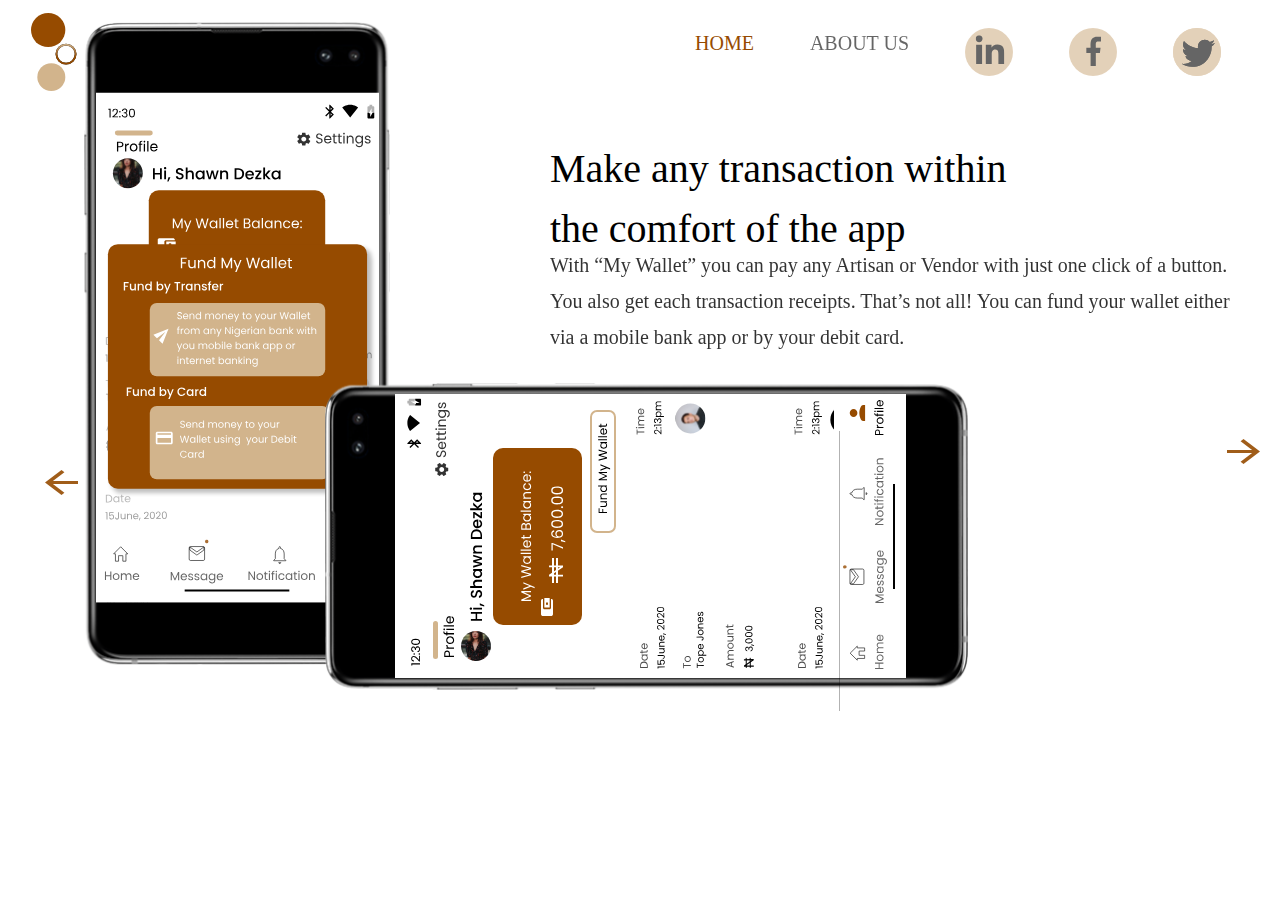
<file: customer-homepage2.html>
<!DOCTYPE html>
<html>

<head>
    <meta charset="utf-8">
    <meta name="viewport" content="width=device-width, initial-scale=1.0, shrink-to-fit=no">
    <title>Digital-Artisan</title>
    <link rel="stylesheet" href="https://cdnjs.cloudflare.com/ajax/libs/twitter-bootstrap/4.5.0/css/bootstrap.min.css">
    <link rel="stylesheet" href="assets/css/styles.css">
    <link rel="apple-touch-icon" sizes="57x57" href="assets/img/apple-icon-57x57.png">
    <link rel="apple-touch-icon" sizes="60x60" href="assets/img/apple-icon-60x60.png">
    <link rel="apple-touch-icon" sizes="72x72" href="assets/img/apple-icon-72x72.png">
    <link rel="apple-touch-icon" sizes="76x76" href="assets/img/apple-icon-76x76.png">
    <link rel="apple-touch-icon" sizes="114x114" href="assets/img/apple-icon-114x114.png">
    <link rel="apple-touch-icon" sizes="120x120" href="assets/img/apple-icon-120x120.png">
    <link rel="apple-touch-icon" sizes="144x144" href="assets/img/apple-icon-144x144.png">
    <link rel="apple-touch-icon" sizes="152x152" href="assets/img/apple-icon-152x152.png">
    <link rel="apple-touch-icon" sizes="180x180" href="assets/img/apple-icon-180x180.png">
    <link rel="icon" type="image/png" sizes="192x192"  href="assets/img/android-icon-192x192.png">
    <link rel="icon" type="image/png" sizes="32x32" href="assets/img/favicon-32x32.png">
    <link rel="icon" type="image/png" sizes="96x96" href="assets/img/favicon-96x96.png">
    <link rel="icon" type="image/png" sizes="16x16" href="assets/img/favicon-16x16.png">
    <link rel="manifest" href="assets/img/manifest.json">
    <meta name="msapplication-TileColor" content="#ffffff">
    <meta name="msapplication-TileImage" content="assets/img/ms-icon-144x144.png">
    <meta name="theme-color" content="#ffffff">
</head>

<body>
    <nav class="navbar navbar-light navbar-expand-md">
        <div class="container-fluid"><a class="navbar-brand" href="#"><img src="assets/img/Logo.svg" style="background-size: contain;width: 2.3em;"></a><button data-toggle="collapse" class="navbar-toggler" data-target="#navcol-1"><span class="sr-only">Toggle navigation</span><span class="navbar-toggler-icon"></span></button>
            <div
                class="collapse navbar-collapse justify-content-end" id="navcol-1">
                <ul class="nav navbar-nav">
                    <li class="nav-item" role="presentation"><a class="nav-link active" href="customer-homepage.html" style="font-family: Poppins;font-style: normal;font-weight: normal;font-size: 20px;line-height: 30px;color: #964B00;">HOME</a></li>
                    <li class="nav-item" role="presentation"><a class="nav-link active" href="customer-about-us.html" style="font-family: Poppins;font-style: normal;font-weight: normal;font-size: 20px;line-height: 30px;color: #000000;opacity: 0.6;">ABOUT US</a></li>
                    <li class="nav-item" role="presentation"><a class="nav-link active justify-content-center" href="#"><img class="social-icon" src="assets/img/linkedIn.svg"></a></li>
                    <li class="nav-item" role="presentation"><a class="nav-link" href="#"><img class="social-icon" src="assets/img/fb-icon.svg"></a></li>
                    <li class="nav-item" role="presentation"><a class="nav-link" href="#"><img class="social-icon" src="assets/img/twitter.svg"></a></li>
                </ul>
        </div>
        </div>
    </nav>
    <div class="main-container-customer-homepage2" style="display: flex;margin-left: 40px;margin-top: -20px;">
        <div class="image-container"><img class="first-img" src="assets/img/customer-top2.svg"><img class="second-img" src="assets/img/customer-bottom2.svg"></div>
        <div class="text-left justify-content-end text-container">
            <h2 class="text-left main-text-heading main-text-heading-customer-two">Make any transaction within <br>the comfort of the app<br></h2>
            <div class="main-text-area">
                <p class="main-text secondary-text-customer-two">With “My Wallet” you can pay any Artisan or Vendor with just one click of a button. You also get each transaction receipts. That’s not all! You can fund your wallet either via a mobile bank app or by your debit card.<br></p>
            </div>
        </div>
    </div><a href="customer-homepage.html"><img class="back-arrow" src="assets/img/Vectorback-arrow.svg"></a>
    <div class="new-trial"><a class="forward-arrow" href="customer-about-us.html"><img class="forward-vector" src="assets/img/Vector.svg"></a></div>
    <script src="https://cdnjs.cloudflare.com/ajax/libs/jquery/3.5.1/jquery.min.js"></script>
    <script src="https://cdnjs.cloudflare.com/ajax/libs/twitter-bootstrap/4.5.0/js/bootstrap.bundle.min.js"></script>
    <!-- <a href="index.html"><img class="back-arrow" src="assets/img/Vectorback-arrow.svg"></a> -->
</body>

</html>
</file>
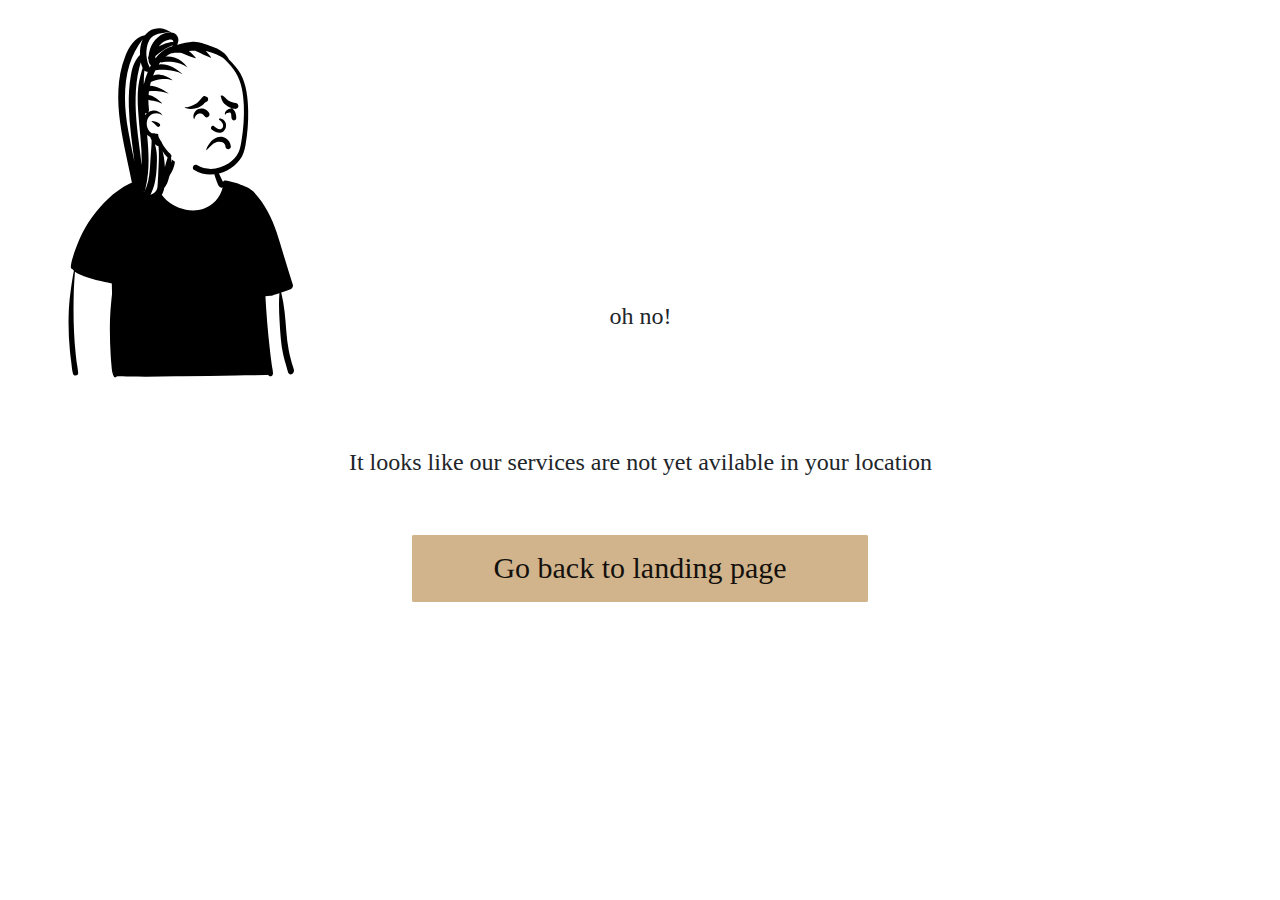
<file: error-page.html>
<!DOCTYPE html>
<html>

<head>
    <meta charset="utf-8">
    <meta name="viewport" content="width=device-width, initial-scale=1.0, shrink-to-fit=no">
    <title>Digital-Artisan</title>
    <link rel="stylesheet" href="https://cdnjs.cloudflare.com/ajax/libs/twitter-bootstrap/4.5.0/css/bootstrap.min.css">
    <link rel="stylesheet" href="assets/css/styles.css">
    <link rel="apple-touch-icon" sizes="57x57" href="assets/img/apple-icon-57x57.png">
    <link rel="apple-touch-icon" sizes="60x60" href="assets/img/apple-icon-60x60.png">
    <link rel="apple-touch-icon" sizes="72x72" href="assets/img/apple-icon-72x72.png">
    <link rel="apple-touch-icon" sizes="76x76" href="assets/img/apple-icon-76x76.png">
    <link rel="apple-touch-icon" sizes="114x114" href="assets/img/apple-icon-114x114.png">
    <link rel="apple-touch-icon" sizes="120x120" href="assets/img/apple-icon-120x120.png">
    <link rel="apple-touch-icon" sizes="144x144" href="assets/img/apple-icon-144x144.png">
    <link rel="apple-touch-icon" sizes="152x152" href="assets/img/apple-icon-152x152.png">
    <link rel="apple-touch-icon" sizes="180x180" href="assets/img/apple-icon-180x180.png">
    <link rel="icon" type="image/png" sizes="192x192"  href="assets/img/android-icon-192x192.png">
    <link rel="icon" type="image/png" sizes="32x32" href="assets/img/favicon-32x32.png">
    <link rel="icon" type="image/png" sizes="96x96" href="assets/img/favicon-96x96.png">
    <link rel="icon" type="image/png" sizes="16x16" href="assets/img/favicon-16x16.png">
    <link rel="manifest" href="assets/img/manifest.json">
    <meta name="msapplication-TileColor" content="#ffffff">
    <meta name="msapplication-TileImage" content="assets/img/ms-icon-144x144.png">
    <meta name="theme-color" content="#ffffff">
</head>

<body>
    <div class="main-view"><img class="peeps" src="assets/img/Open-peeps.svg" loading="auto"></div>
    <p class="text-break text-center error-text">oh no!</p>
    <p class="text-center second-error-text"><br>It looks like our services are not yet avilable in your location<br><br></p><a href="index.html"><img class="d-xl-flex justify-content-xl-center gobacl2home" src="assets/img/goback2home.svg"><div class="go2home"><p class="text-center d-xl-flex justify-content-xl-center goBackText">Go back to landing page<br></p></div></a>
    <script
        src="https://cdnjs.cloudflare.com/ajax/libs/jquery/3.5.1/jquery.min.js"></script>
        <script src="https://cdnjs.cloudflare.com/ajax/libs/twitter-bootstrap/4.5.0/js/bootstrap.bundle.min.js"></script>
</body>

</html>
</file>
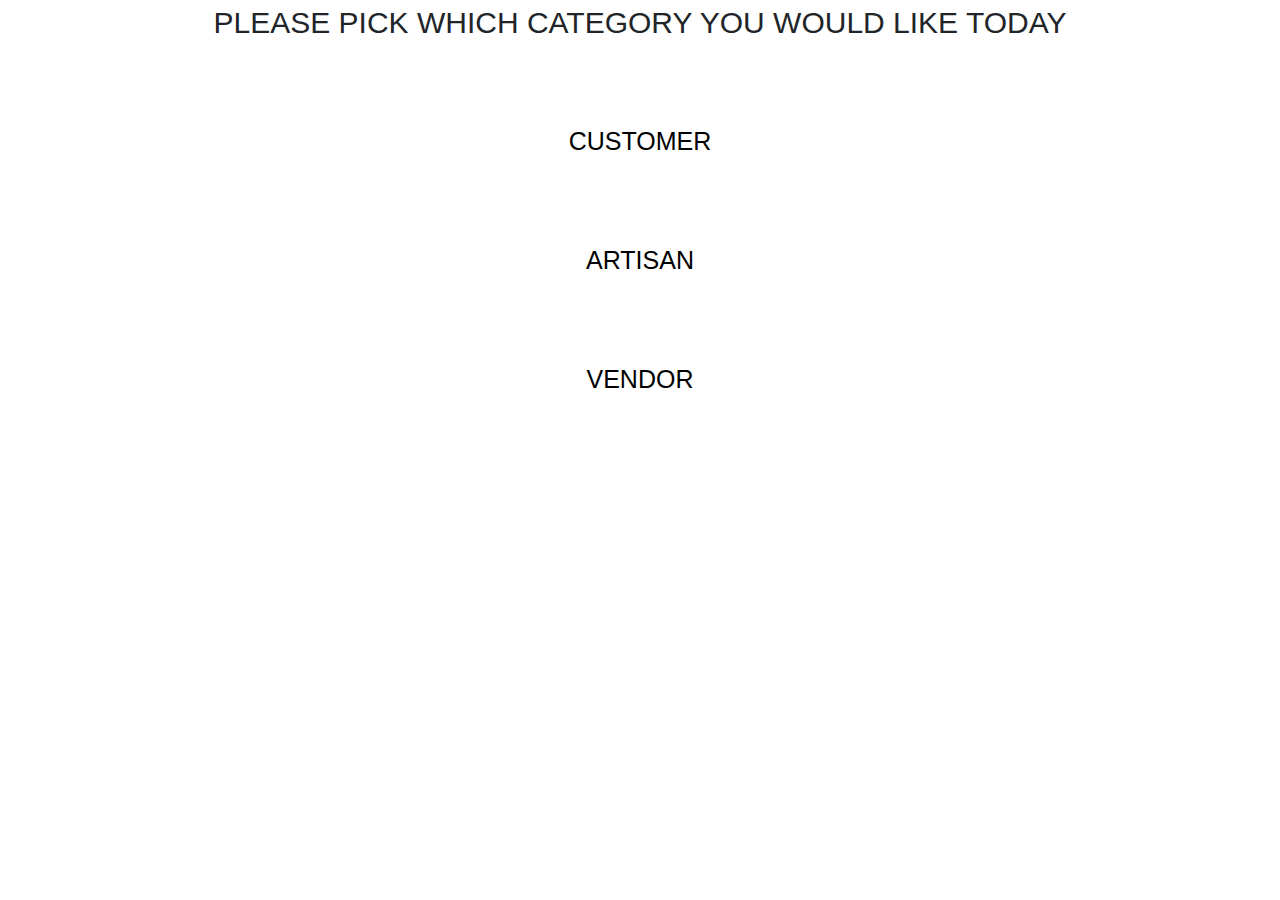
<file: overlay.html>
<!DOCTYPE html>
<html>

<head>
    <meta charset="utf-8">
    <meta name="viewport" content="width=device-width, initial-scale=1.0, shrink-to-fit=no">
    <title>Digital-Artisan</title>
    <link rel="stylesheet" href="https://cdnjs.cloudflare.com/ajax/libs/twitter-bootstrap/4.5.0/css/bootstrap.min.css">
    <link rel="stylesheet" href="assets/css/styles.css">
</head>

<body>
    <div class="catergory-overlay">
        <p class="text-nowrap text-center" style="font-size: 30px;font-weight: normal;">PLEASE PICK WHICH CATEGORY YOU WOULD LIKE TODAY<br></p>
        <div class="d-xl-flex flex-column align-items-xl-center button-container">
            <a href="customer-homepage.html">
                <div class="category-selector">
                    <p class="d-md-flex justify-content-md-center category-selector-text">CUSTOMER</p>
                </div>
            </a>
            <a href="artisan-homepage.html">
                <div class="category-selector">
                    <p class="d-md-flex justify-content-md-center category-selector-text">ARTISAN</p>
                </div>
            </a>
            <a href="vendor-homepage.html">
                <div class="category-selector">
                    <p class="d-md-flex justify-content-md-center category-selector-text">VENDOR</p>
                </div>
            </a>
        </div>
    </div>
    <script src="https://cdnjs.cloudflare.com/ajax/libs/jquery/3.5.1/jquery.min.js"></script>
    <script src="https://cdnjs.cloudflare.com/ajax/libs/twitter-bootstrap/4.5.0/js/bootstrap.bundle.min.js"></script>
</body>

</html>
</file>
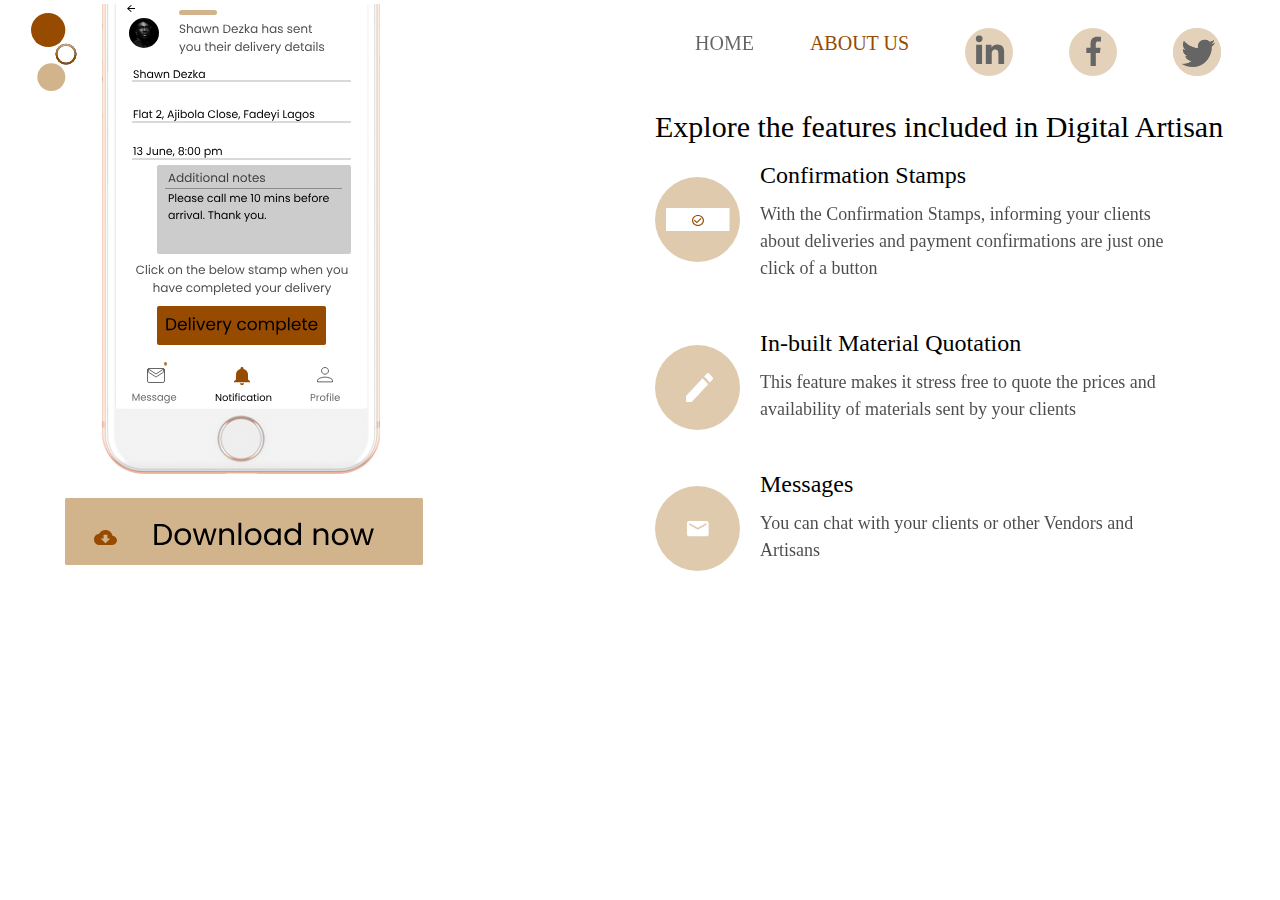
<file: vendor-about-us.html>
<!DOCTYPE html>
<html>

<head>
    <meta charset="utf-8">
    <meta name="viewport" content="width=device-width, initial-scale=1.0, shrink-to-fit=no">
    <title>Digital-Artisan</title>
    <link rel="stylesheet" href="https://cdnjs.cloudflare.com/ajax/libs/twitter-bootstrap/4.5.0/css/bootstrap.min.css">
    <link rel="stylesheet" href="assets/css/styles.css">
    <link rel="apple-touch-icon" sizes="57x57" href="assets/img/apple-icon-57x57.png">
    <link rel="apple-touch-icon" sizes="60x60" href="assets/img/apple-icon-60x60.png">
    <link rel="apple-touch-icon" sizes="72x72" href="assets/img/apple-icon-72x72.png">
    <link rel="apple-touch-icon" sizes="76x76" href="assets/img/apple-icon-76x76.png">
    <link rel="apple-touch-icon" sizes="114x114" href="assets/img/apple-icon-114x114.png">
    <link rel="apple-touch-icon" sizes="120x120" href="assets/img/apple-icon-120x120.png">
    <link rel="apple-touch-icon" sizes="144x144" href="assets/img/apple-icon-144x144.png">
    <link rel="apple-touch-icon" sizes="152x152" href="assets/img/apple-icon-152x152.png">
    <link rel="apple-touch-icon" sizes="180x180" href="assets/img/apple-icon-180x180.png">
    <link rel="icon" type="image/png" sizes="192x192"  href="assets/img/android-icon-192x192.png">
    <link rel="icon" type="image/png" sizes="32x32" href="assets/img/favicon-32x32.png">
    <link rel="icon" type="image/png" sizes="96x96" href="assets/img/favicon-96x96.png">
    <link rel="icon" type="image/png" sizes="16x16" href="assets/img/favicon-16x16.png">
    <link rel="manifest" href="assets/img/manifest.json">
    <meta name="msapplication-TileColor" content="#ffffff">
    <meta name="msapplication-TileImage" content="assets/img/ms-icon-144x144.png">
    <meta name="theme-color" content="#ffffff">
</head>

<body>
    <nav class="navbar navbar-light navbar-expand-md">
        <div class="container-fluid"><a class="navbar-brand" href="#"><img src="assets/img/Logo.svg" style="background-size: contain;width: 2.3em;"></a><button data-toggle="collapse" class="navbar-toggler" data-target="#navcol-1"><span class="sr-only">Toggle navigation</span><span class="navbar-toggler-icon"></span></button>
            <div
                class="collapse navbar-collapse justify-content-end" id="navcol-1">
                <ul class="nav navbar-nav">
                    <li class="nav-item" role="presentation"><a class="nav-link active" href="index.html" style="font-family: Poppins;font-style: normal;font-weight: normal;opacity: 0.6;font-size: 20px;line-height: 30px;color: #000000;">HOME</a></li>
                    <li class="nav-item" role="presentation"><a class="nav-link active" href="#" style="font-family: Poppins;font-style: normal;font-weight: normal;font-size: 20px;line-height: 30px;color: #964B00;">ABOUT US</a></li>
                    <li class="nav-item" role="presentation"><a class="nav-link active justify-content-center" href="#"><img class="social-icon" src="assets/img/linkedIn.svg"></a></li>
                    <li class="nav-item" role="presentation"><a class="nav-link" href="#"><img class="social-icon" src="assets/img/fb-icon.svg"></a></li>
                    <li class="nav-item" role="presentation"><a class="nav-link" href="#"><img class="social-icon" src="assets/img/twitter.svg"></a></li>
                </ul>
        </div>
        </div>
    </nav>
    <div>
        <div class="container">
            <div class="row">
                <div class="col-md-6"><img class="artisan-about-us-img" src="assets/img/vendor-about-us-phone.svg"><a href="download-page.html"><img class="download-img" src="assets/img/download.svg"></a></div>
                <div class="col-md-6">
                    <div class="main-text-heading">
                        <h1 class="text-nowrap main-header-customer-about-us">Explore the features included in Digital Artisan<br></h1>
                        <div>
                            <div class="listing">
                                <div><img class="icon-in-listing" src="assets/img/stamp-icon.svg"></div>
                                <div>
                                    <h1 class="sub-header-customer">Confirmation Stamps<br></h1>
                                    <p class="sub-text-customer">With the Confirmation Stamps, informing your clients about deliveries and payment confirmations are just one click of a button<br><br></p>
                                </div>
                            </div>
                            <div class="listing">
                                <div><img class="icon-in-listing" src="assets/img/quotation-icon.svg"></div>
                                <div>
                                    <h1 class="sub-header-customer">In-built Material Quotation<br></h1>
                                    <p class="sub-text-customer">This feature makes it stress free to quote the prices and availability of materials sent by your clients<br><br></p>
                                </div>
                            </div>
                            <div class="listing">
                                <div></div>
                                <div></div>
                            </div>
                            <div class="listing">
                                <div><img class="icon-in-listing" src="assets/img/messages-icon.svg"></div>
                                <div>
                                    <h1 class="sub-header-customer">Messages<br></h1>
                                    <p class="sub-text-customer">You can chat with your clients or other Vendors and Artisans<br></p>
                                </div>
                            </div>
                        </div>
                    </div>
                </div>
            </div>
        </div>
    </div>
    <script src="https://cdnjs.cloudflare.com/ajax/libs/jquery/3.5.1/jquery.min.js"></script>
    <script src="https://cdnjs.cloudflare.com/ajax/libs/twitter-bootstrap/4.5.0/js/bootstrap.bundle.min.js"></script>
</body>

</html>
</file>
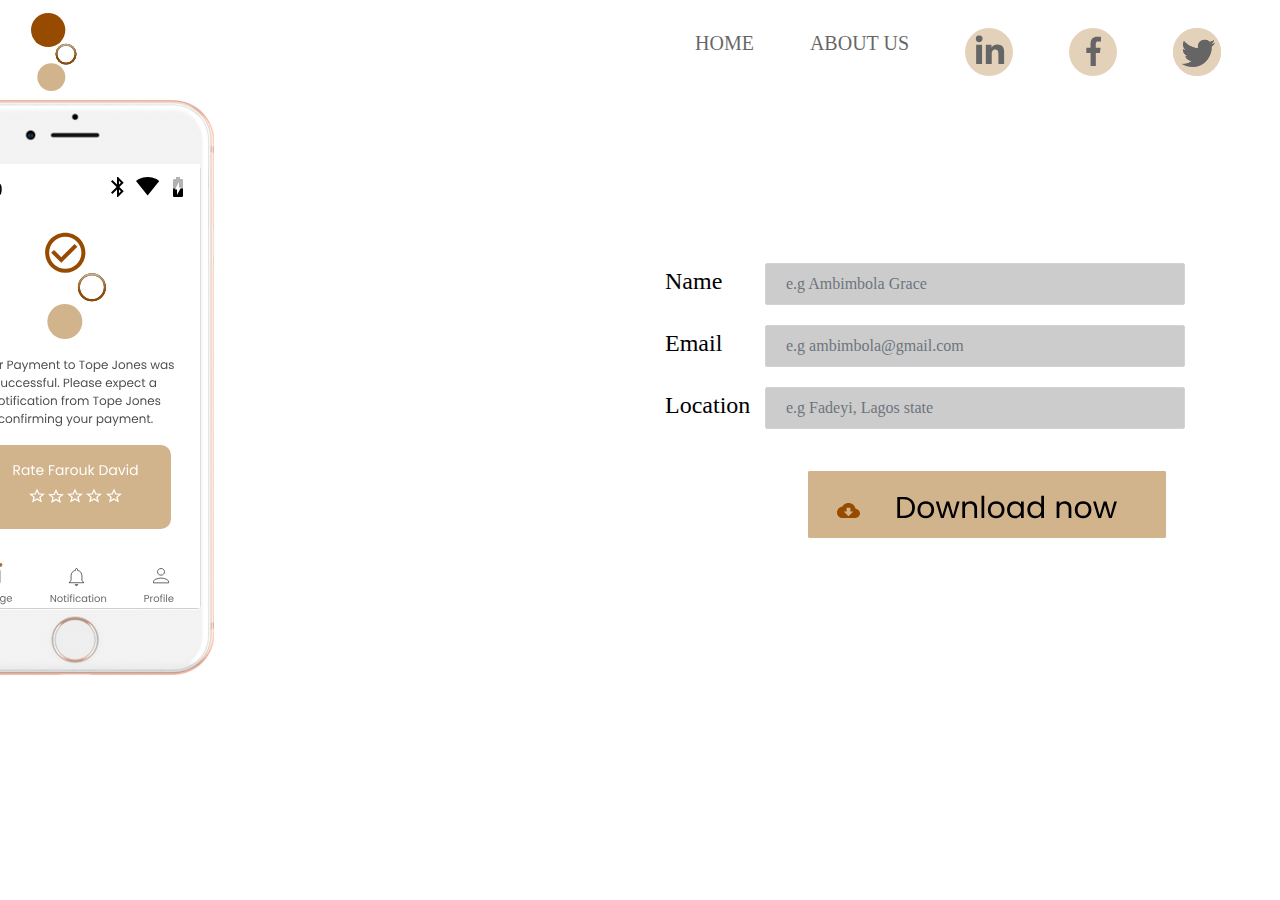
<file: vendor-download-page.html>
<!DOCTYPE html>
<html>

<head>
    <meta charset="utf-8">
    <meta name="viewport" content="width=device-width, initial-scale=1.0, shrink-to-fit=no">
    <title>Digital-Artisan</title>
    <link rel="stylesheet" href="https://cdnjs.cloudflare.com/ajax/libs/twitter-bootstrap/4.5.0/css/bootstrap.min.css">
    <link rel="stylesheet" href="assets/css/styles.css">
    <link rel="apple-touch-icon" sizes="57x57" href="assets/img/apple-icon-57x57.png">
    <link rel="apple-touch-icon" sizes="60x60" href="assets/img/apple-icon-60x60.png">
    <link rel="apple-touch-icon" sizes="72x72" href="assets/img/apple-icon-72x72.png">
    <link rel="apple-touch-icon" sizes="76x76" href="assets/img/apple-icon-76x76.png">
    <link rel="apple-touch-icon" sizes="114x114" href="assets/img/apple-icon-114x114.png">
    <link rel="apple-touch-icon" sizes="120x120" href="assets/img/apple-icon-120x120.png">
    <link rel="apple-touch-icon" sizes="144x144" href="assets/img/apple-icon-144x144.png">
    <link rel="apple-touch-icon" sizes="152x152" href="assets/img/apple-icon-152x152.png">
    <link rel="apple-touch-icon" sizes="180x180" href="assets/img/apple-icon-180x180.png">
    <link rel="icon" type="image/png" sizes="192x192"  href="assets/img/android-icon-192x192.png">
    <link rel="icon" type="image/png" sizes="32x32" href="assets/img/favicon-32x32.png">
    <link rel="icon" type="image/png" sizes="96x96" href="assets/img/favicon-96x96.png">
    <link rel="icon" type="image/png" sizes="16x16" href="assets/img/favicon-16x16.png">
    <link rel="manifest" href="assets/img/manifest.json">
    <meta name="msapplication-TileColor" content="#ffffff">
    <meta name="msapplication-TileImage" content="assets/img/ms-icon-144x144.png">
    <meta name="theme-color" content="#ffffff">
</head>

<body>
    <nav class="navbar navbar-light navbar-expand-md">
        <div class="container-fluid"><a class="navbar-brand" href="#"><img src="assets/img/Logo.svg" style="background-size: contain;width: 2.3em;"></a><button data-toggle="collapse" class="navbar-toggler" data-target="#navcol-1"><span class="sr-only">Toggle navigation</span><span class="navbar-toggler-icon"></span></button>
            <div
                class="collapse navbar-collapse justify-content-end" id="navcol-1">
                <ul class="nav navbar-nav">
                    <li class="nav-item" role="presentation"><a class="nav-link active" href="index.html" style="font-family: Poppins;font-style: normal;font-weight: normal;font-size: 20px;line-height: 30px;color: #000000;opacity: 0.6;">HOME</a></li>
                    <li class="nav-item" role="presentation"><a class="nav-link active" href="vendor-about-us.html" style="font-family: Poppins;font-style: normal;font-weight: normal;font-size: 20px;line-height: 30px;color: #000000;opacity: 0.6;">ABOUT US</a></li>
                    <li class="nav-item" role="presentation"><a class="nav-link active justify-content-center" href="#"><img class="social-icon" src="assets/img/linkedIn.svg"></a></li>
                    <li class="nav-item" role="presentation"><a class="nav-link" href="#"><img class="social-icon" src="assets/img/fb-icon.svg"></a></li>
                    <li class="nav-item" role="presentation"><a class="nav-link" href="#"><img class="social-icon" src="assets/img/twitter.svg"></a></li>
                </ul>
        </div>
        </div>
    </nav>
    <div>
        <div class="container">
            <div class="row">
                <div class="col-md-6"><img class="download-app-img" src="assets/img/customer-downloadPage-phone-img.svg"><a href="error-page.html">Link<img class="download-img-download-page" src="assets/img/download.svg"></a></div>
                <div class="col-md-6 second-column">
                    <div class="main-text-heading">
                        <form>
                            <div class="form-key"><span class="loc-span">Name</span><input class="form-control form-input" type="text" placeholder="e.g Ambimbola Grace"></div>
                            <div class="form-key email-input"><span class="loc-span">Email</span><input class="form-control justify-content-end form-input" type="text" placeholder="e.g ambimbola@gmail.com"></div>
                            <div class="form-key"><span class="loc-span">Location</span><input class="form-control form-input" type="text" placeholder="e.g Fadeyi, Lagos state"></div>
                        </form>
                    </div>
                </div>
            </div>
        </div>
    </div>
    <script src="https://cdnjs.cloudflare.com/ajax/libs/jquery/3.5.1/jquery.min.js"></script>
    <script src="https://cdnjs.cloudflare.com/ajax/libs/twitter-bootstrap/4.5.0/js/bootstrap.bundle.min.js"></script>
</body>

</html>
</file>
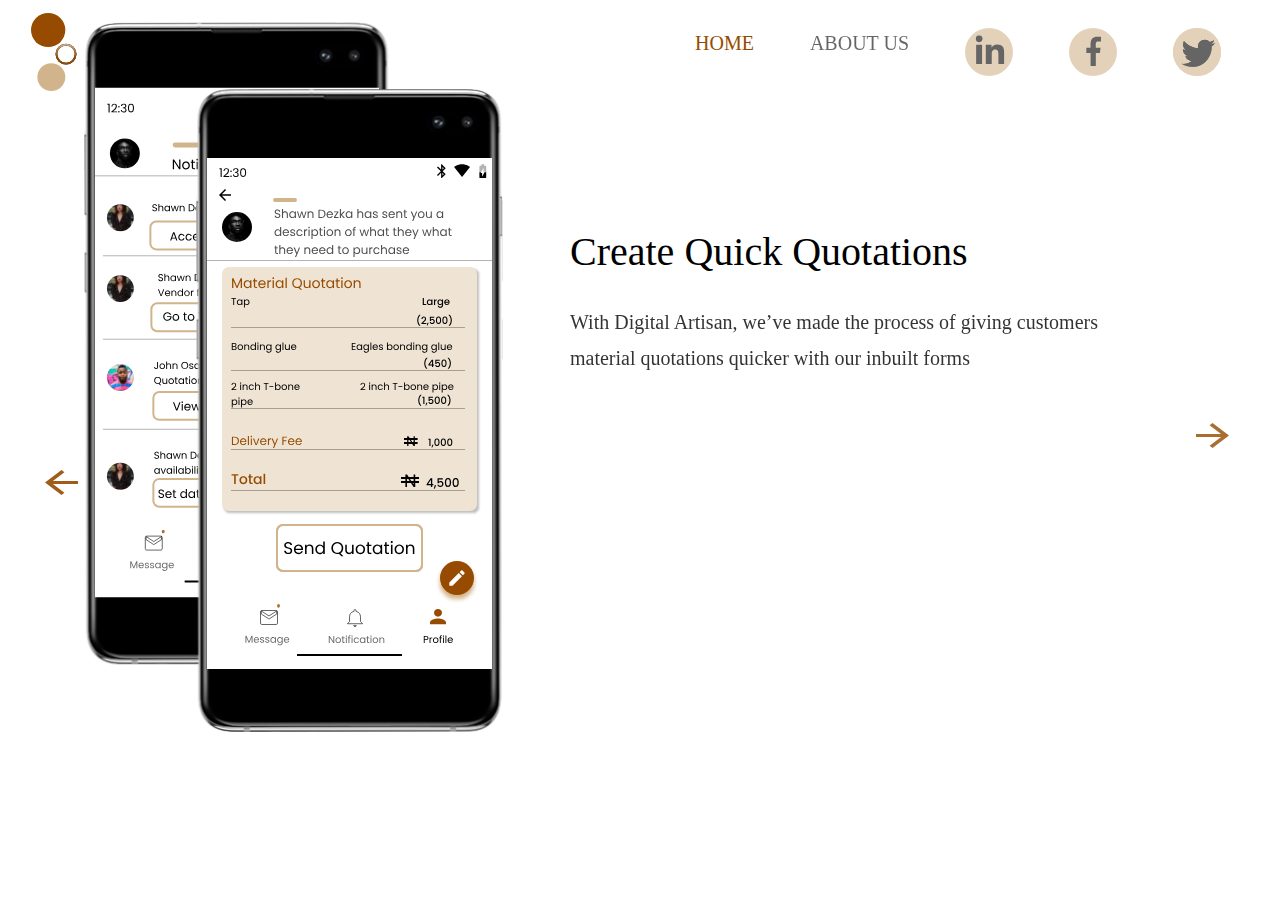
<file: vendor-homepage.html>
<!DOCTYPE html>
<html>

<head>
    <meta charset="utf-8">
    <meta name="viewport" content="width=device-width, initial-scale=1.0, shrink-to-fit=no">
    <title>Digital-Artisan</title>
    <link rel="stylesheet" href="https://cdnjs.cloudflare.com/ajax/libs/twitter-bootstrap/4.5.0/css/bootstrap.min.css">
    <link rel="stylesheet" href="assets/css/styles.css">
    <link rel="apple-touch-icon" sizes="57x57" href="assets/img/apple-icon-57x57.png">
    <link rel="apple-touch-icon" sizes="60x60" href="assets/img/apple-icon-60x60.png">
    <link rel="apple-touch-icon" sizes="72x72" href="assets/img/apple-icon-72x72.png">
    <link rel="apple-touch-icon" sizes="76x76" href="assets/img/apple-icon-76x76.png">
    <link rel="apple-touch-icon" sizes="114x114" href="assets/img/apple-icon-114x114.png">
    <link rel="apple-touch-icon" sizes="120x120" href="assets/img/apple-icon-120x120.png">
    <link rel="apple-touch-icon" sizes="144x144" href="assets/img/apple-icon-144x144.png">
    <link rel="apple-touch-icon" sizes="152x152" href="assets/img/apple-icon-152x152.png">
    <link rel="apple-touch-icon" sizes="180x180" href="assets/img/apple-icon-180x180.png">
    <link rel="icon" type="image/png" sizes="192x192"  href="assets/img/android-icon-192x192.png">
    <link rel="icon" type="image/png" sizes="32x32" href="assets/img/favicon-32x32.png">
    <link rel="icon" type="image/png" sizes="96x96" href="assets/img/favicon-96x96.png">
    <link rel="icon" type="image/png" sizes="16x16" href="assets/img/favicon-16x16.png">
    <link rel="manifest" href="assets/img/manifest.json">
    <meta name="msapplication-TileColor" content="#ffffff">
    <meta name="msapplication-TileImage" content="assets/img/ms-icon-144x144.png">
    <meta name="theme-color" content="#ffffff">
</head>

<body>
    <nav class="navbar navbar-light navbar-expand-md">
        <div class="container-fluid"><a class="navbar-brand" href="#"><img src="assets/img/Logo.svg" style="background-size: contain;width: 2.3em;"></a><button data-toggle="collapse" class="navbar-toggler" data-target="#navcol-1"><span class="sr-only">Toggle navigation</span><span class="navbar-toggler-icon"></span></button>
            <div
                class="collapse navbar-collapse justify-content-end" id="navcol-1">
                <ul class="nav navbar-nav">
                    <li class="nav-item" role="presentation"><a class="nav-link active" href="index.html" style="font-family: Poppins;font-style: normal;font-weight: normal;font-size: 20px;line-height: 30px;color: #964B00;">HOME</a></li>
                    <li class="nav-item" role="presentation"><a class="nav-link active" href="vendor-about-us.html" style="font-family: Poppins;font-style: normal;font-weight: normal;font-size: 20px;line-height: 30px;color: #000000;opacity: 0.6;">ABOUT US</a></li>
                    <li class="nav-item" role="presentation"><a class="nav-link active justify-content-center" href="#"><img class="social-icon" src="assets/img/linkedIn.svg"></a></li>
                    <li class="nav-item" role="presentation"><a class="nav-link" href="#"><img class="social-icon" src="assets/img/fb-icon.svg"></a></li>
                    <li class="nav-item" role="presentation"><a class="nav-link" href="#"><img class="social-icon" src="assets/img/twitter.svg"></a></li>
                </ul>
        </div>
        </div>
    </nav>
    <div class="main-container" style="display: flex;margin-left: 203px;margin-top: 70px;">
        <div class="image-container"><img class="first-img" src="assets/img/vendor-bottom.svg"><img class="vendor-second-img" src="assets/img/vendor-top.svg"></div>
        <div class="text-left justify-content-end text-container">
            <h2 class="text-nowrap main-text-heading" id="vendor-homepage-main-text">Create Quick Quotations<br></h2>
            <div class="main-text-area">
                <p class="main-text secondary-text-vendor-one">With Digital Artisan, we’ve made the process of giving customers material quotations quicker with our inbuilt forms<br></p>
            </div>
        </div>
    </div><a href="index.html"><img class="back-arrow" src="assets/img/Vectorback-arrow.svg"></a><a href="vendor-homepage2.html"><img class="forward-arrow-vendor" src="assets/img/Vector.svg"></a>
    <script src="https://cdnjs.cloudflare.com/ajax/libs/jquery/3.5.1/jquery.min.js"></script>
    <script src="https://cdnjs.cloudflare.com/ajax/libs/twitter-bootstrap/4.5.0/js/bootstrap.bundle.min.js"></script>
</body>

</html>
</file>
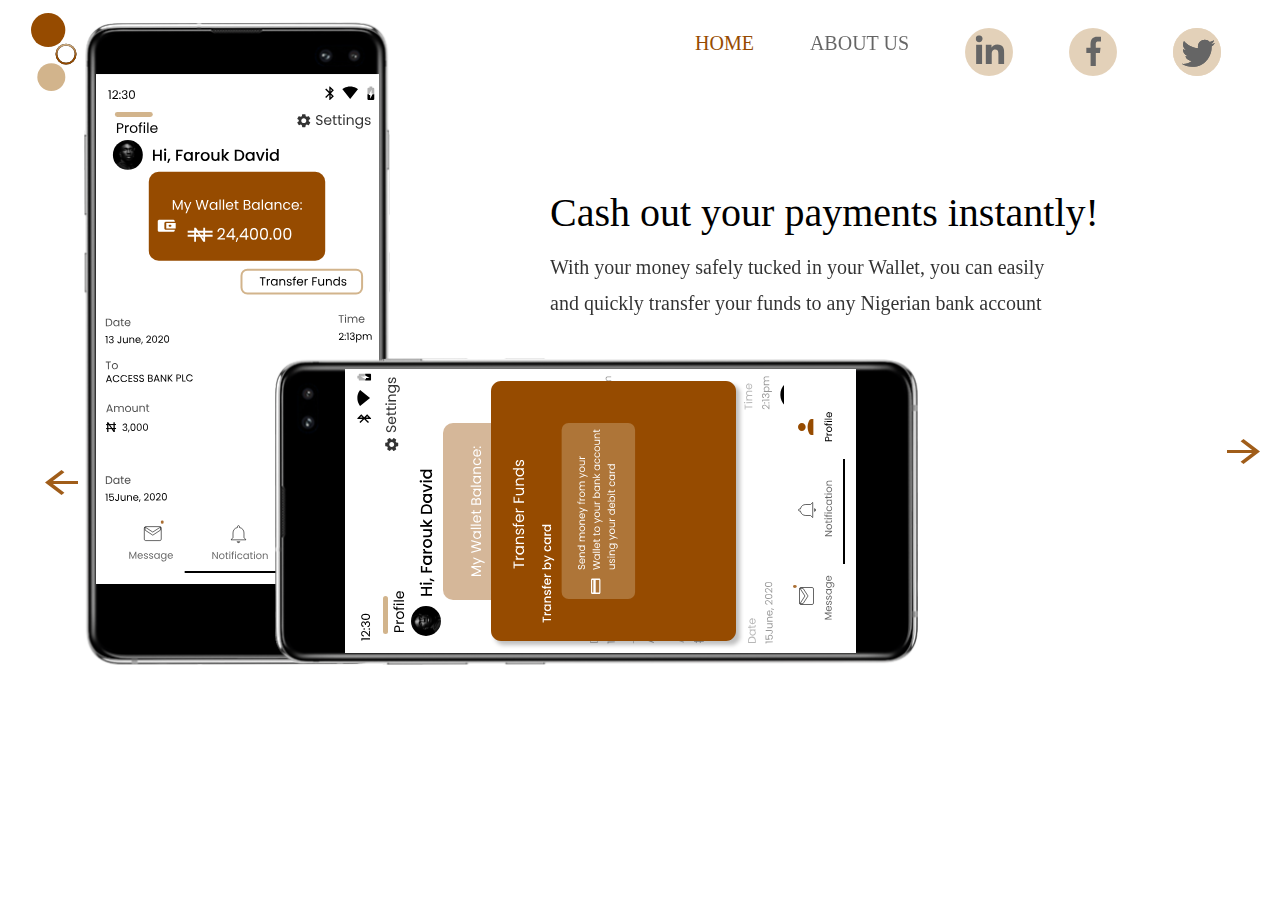
<file: vendor-homepage2.html>
<!DOCTYPE html>
<html>

<head>
    <meta charset="utf-8">
    <meta name="viewport" content="width=device-width, initial-scale=1.0, shrink-to-fit=no">
    <title>Digital-Artisan</title>
    <link rel="stylesheet" href="https://cdnjs.cloudflare.com/ajax/libs/twitter-bootstrap/4.5.0/css/bootstrap.min.css">
    <link rel="stylesheet" href="assets/css/styles.css">
    <link rel="apple-touch-icon" sizes="57x57" href="assets/img/apple-icon-57x57.png">
    <link rel="apple-touch-icon" sizes="60x60" href="assets/img/apple-icon-60x60.png">
    <link rel="apple-touch-icon" sizes="72x72" href="assets/img/apple-icon-72x72.png">
    <link rel="apple-touch-icon" sizes="76x76" href="assets/img/apple-icon-76x76.png">
    <link rel="apple-touch-icon" sizes="114x114" href="assets/img/apple-icon-114x114.png">
    <link rel="apple-touch-icon" sizes="120x120" href="assets/img/apple-icon-120x120.png">
    <link rel="apple-touch-icon" sizes="144x144" href="assets/img/apple-icon-144x144.png">
    <link rel="apple-touch-icon" sizes="152x152" href="assets/img/apple-icon-152x152.png">
    <link rel="apple-touch-icon" sizes="180x180" href="assets/img/apple-icon-180x180.png">
    <link rel="icon" type="image/png" sizes="192x192"  href="assets/img/android-icon-192x192.png">
    <link rel="icon" type="image/png" sizes="32x32" href="assets/img/favicon-32x32.png">
    <link rel="icon" type="image/png" sizes="96x96" href="assets/img/favicon-96x96.png">
    <link rel="icon" type="image/png" sizes="16x16" href="assets/img/favicon-16x16.png">
    <link rel="manifest" href="assets/img/manifest.json">
    <meta name="msapplication-TileColor" content="#ffffff">
    <meta name="msapplication-TileImage" content="assets/img/ms-icon-144x144.png">
    <meta name="theme-color" content="#ffffff">
</head>

<body>
    <nav class="navbar navbar-light navbar-expand-md">
        <div class="container-fluid"><a class="navbar-brand" href="#"><img src="assets/img/Logo.svg" style="background-size: contain;width: 2.3em;"></a><button data-toggle="collapse" class="navbar-toggler" data-target="#navcol-1"><span class="sr-only">Toggle navigation</span><span class="navbar-toggler-icon"></span></button>
            <div
                class="collapse navbar-collapse justify-content-end" id="navcol-1">
                <ul class="nav navbar-nav">
                    <li class="nav-item" role="presentation"><a class="nav-link active" href="index.html" style="font-family: Poppins;font-style: normal;font-weight: normal;font-size: 20px;line-height: 30px;color: #964B00;">HOME</a></li>
                    <li class="nav-item" role="presentation"><a class="nav-link active" href="vendor-about-us.html" style="font-family: Poppins;font-style: normal;font-weight: normal;font-size: 20px;line-height: 30px;color: #000000;opacity: 0.6;">ABOUT US</a></li>
                    <li class="nav-item" role="presentation"><a class="nav-link active justify-content-center" href="#"><img class="social-icon" src="assets/img/linkedIn.svg"></a></li>
                    <li class="nav-item" role="presentation"><a class="nav-link" href="#"><img class="social-icon" src="assets/img/fb-icon.svg"></a></li>
                    <li class="nav-item" role="presentation"><a class="nav-link" href="#"><img class="social-icon" src="assets/img/twitter.svg"></a></li>
                </ul>
        </div>
        </div>
    </nav>
    <div class="main-container" style="display: flex;margin-left: 39px;margin-top: 25px;"><a href="vendor-homepage.html"><img class="back-arrow" src="assets/img/Vectorback-arrow.svg"></a>
        <div class="image-container"><img class="first-img" src="assets/img/vendor-bottom2.svg"><img class="second-img-vendor-homepage2" src="assets/img/vendor-top2.svg"></div>
        <div class="text-left justify-content-end text-container">
            <h2 class="main-text-heading main-text-vendor-homepage-two">Cash out your payments instantly!<br></h2>
            <div class="main-text-area">
                <p class="main-text secondary-text-vendor-two">With your money safely tucked in your Wallet, you can easily and quickly transfer your funds to any Nigerian bank account<br></p>
            </div>
        </div>
    </div>
    <div class="new-trial"><a class="forward-arrow" href="vendor-about-us.html"><img class="forward-vector" src="assets/img/Vector.svg"></a></div>
    <script src="https://cdnjs.cloudflare.com/ajax/libs/jquery/3.5.1/jquery.min.js"></script>
    <script src="https://cdnjs.cloudflare.com/ajax/libs/twitter-bootstrap/4.5.0/js/bootstrap.bundle.min.js"></script>
</body>

</html>
</file>
<file: assets/css/styles.css>
.nav-item {
  padding: 5px 20px;
}

.social-icon {
  width: 48px;
  height: 48px;
}

.main-img {
  width: 50%;
  height: 37em;
}

.home-text {
  font-family: Poppins;
  font-style: normal;
  font-weight: 300;
  font-size: 48px;
  line-height: 72px;
  color: #000000;
  margin-top: 6em;
}

@media (min-width: 600px) {
  .main-view {
    display: flex;
    margin: 0px 10px 20px 10px;
  }
}
/* 
.catergory-overlay {
  rx: 5;
  background-color: rgb(210, 180, 140);
  position: relative;
  width: 843px;
  height: 547px;
} */

.category-selector {
  border: 2px solid white;
  width: 231px;
  height: 79px;
  border-radius: 10px;
  cursor: pointer;
  margin: 20px auto;
}

.category-selector-text {
  font-size: 25px;
  color: black;
  font-weight: 350;
  margin-top: 17px;
}



.carousel-inner {
  position: relative;
  width: 25%;
  overflow: hidden;
}

.slider-container {
  margin-left: 50px;
}

.main-container {
  display: flex;
  margin-left: 39px;
  margin-top: -10px;
}

.slider-controls {
  display: none;
}

.carousel-indicators {
  display: none;
}



.image-container {
  width: 60%;
}

.second-img {
  display: inline-block;
  position: absolute;
  left: 325px;
  top: 383px;
}

.main-text-heading {
  font-family: Poppins;
  font-style: normal;
  font-weight: 500;
  font-size: 40px;
  line-height: 60px;
  color: #000000;
}

.main-text {
  font-family: Poppins;
  font-style: normal;
  font-weight: normal;
  font-size: 20px;
  line-height: 36px;
  color: #000000;
  opacity: 0.8;
}

.text-container {
  margin: 67px 18px 0px 56px;
}

.main-text {
  width: 84%;
}

.forward-arrow {
  margin-top: 6px;
  width: 33px;
  padding-left: 10px;
}

.main-text-area {
  display: flex;
}

.first-img {
  /*position: absolute;*/
  /*top: 41px;*/
  /*left: 101px;*/
  position: absolute;
  width: 306.21px;
  height: 642.62px;
  left: 84px;
  top: 22.38px;
}

.back-arrow {
  width: 33px;
  position: absolute;
  left: 3.5%;
  right: 92.89%;
  top: 52.22%;
  bottom: 44.31%;
  height: 25px;
}

.about-us-img {
  position: absolute;
  top: -100px;
  left: -61px;
}

.download-img {
  position: absolute;
  top: 394px;
  left: -5px;
}

span {
  margin: 10px;
  font-family: Poppins;
  font-style: normal;
  font-weight: normal;
  font-size: 24px;
  color: #000000;
  line-height: 36px;
}

.listing {
  display: flex;
}

.artisan-hompage2-second-img {
  display: inline-block;
  position: absolute;
  left: 325px;
  top: 363px;
}

.artisan-homepage2-first--img {
  /*position: absolute;*/
  /*top: 41px;*/
  /*left: 101px;*/
  position: absolute;
  width: 306.21px;
  height: 642.62px;
  left: 100px;
  top: 22.38px;
}

.arttisan-homepage-first-img {
  position: absolute;
  top: 16px;
  left: 101px;
}

.arttisan-homepage-second-img {
  display: inline-block;
  position: absolute;
  left: 190px;
  top: 65px;
}

.customer-homepage-secondPhone {
  /*display: inline-block;*/
  /*position: absolute;*/
  /*left: 177px;*/
  /*top: 91px;*/
  position: absolute;
  width: 306.21px;
  height: 642.62px;
  left: 215px;
  top: 68.38px;
}

.vendor-second-img {
  display: inline-block;
  position: absolute;
  left: 196px;
  top: 89px;
}

.main-container-artisan-homepage2 {
  display: flex;
  margin-left: 27px;
  margin-top: 49px;
}

.second-img-vendor-homepage2 {
  /*display: inline-block;*/
  position: absolute;
  left: 275px;
  top: 358px;
}

.main-container-customer-homepage2 {
  display: flex;
  margin-left: 47px;
  margin-top: -20px;
}



.main-header-customer-about-us {
  font-family: Poppins;
  font-style: normal;
  font-weight: 300;
  font-size: 30px;
  line-height: 45px;
}

.sub-header-customer {
  font-family: Poppins;
  font-style: normal;
  font-weight: normal;
  font-size: 24px;
  line-height: 36px;
  color: #000000;
}

.sub-text-customer {
  font-family: Poppins;
  font-style: normal;
  font-weight: normal;
  font-size: 18px;
  line-height: 27px;
  color: #000000;
  opacity: 0.7;
}

.icon-in-listing {
  margin-right: 20px;
  margin-top: 20px;
}

.main-img {
  margin-top: -47px;
  /*position: relative;*/
  /*right: 90px;*/
  height: 562.63px;
}

.forward-arrow-customer-homepage {
  position: absolute;
  left: 95%;
  right: 2.42%;
  top: 48.75%;
  bottom: 47.78%;
}

.back-arrow-customer-homepage2 {
  margin-top: 90px;
}

.home-text-index {
  margin-top: 155px;
  width: 560px;
  /*height: 72px;*/
}

.forward-arrow-index {
  position: relative;
  top: 181px;
  left: 65px;
  background-size: contain;
}

.artisan-about-us-img {
  position: absolute;
  top: -100px;
  left: -61px;
}

.download-app-img {
  position: absolute;
  top: -55px;
  left: -74px;
}

.download-img-download-page {
  position: absolute;
  top: 367px;
  left: 738px;
  width: 358px;
}

.form-key {
  display: flex;
}

.form-input {
  margin: 10px;
  padding: 20px;
  background: #CCCCCC;
  border-radius: 2px;
}

.second-column {
  margin-top: 149px;
}

.form-input :: placeholder {
  font-family: Poppins;
  font-style: normal;
  font-weight: normal;
  font-size: 24px;
  color: #000000;
  opacity: 0.5;
  line-height: 36px;
}

.peeps {
  position: absolute;
  width: 226.49px;
  height: 350.1px;
  left: 67.51px;
  top: 28.26px;
}

.error-text {
  /*margin-left: 300px;*/
  /*margin-top: 155px;*/
  font-family: Poppins;
  font-style: normal;
  font-weight: normal;
  font-size: 24px;
  line-height: 36px;
  position: absolute;
  width: 79px;
  height: 36px;
  left: 601px;
  top: 298px;
}

.second-error-text {
  font-family: Poppins;
  font-style: normal;
  font-weight: normal;
  position: absolute;
  width: 707px;
  height: 36px;
  left: 287px;
  top: 408px;
  font-size: 24px;
  line-height: 36px;
}

.gobacl2home {
  /*margin: auto 0px auto 640px;*/
  position: absolute;
  width: 456px;
  height: 67px;
  left: 412px;
  top: 535px;
}

.forward-arrow-vendor {
  position: absolute;
  left: 93.47%;
  right: 3.95%;
  top: 47.01%;
  bottom: 49.51%;
  /*background: #964b00;*/
  opacity: 0.9;
}

.btn:not(:disabled):not(.disabled) {
  margin-left: 328px;
  margin-top: 20px;
}

.img-size {
  width: 33px;
  height: 25px;
  position: absolute;
  right: 20px;
}

.arrow-container {
  margin-left: 65px;
}

.main-text-heading-container {
  margin-left: -2px;
}

.loc-span {
  width: 10%;
  padding-right: 80px;
}

.button-container {
  position: relative;
  margin-top: 39px;
}

.new-trial {
  position: absolute;
  left: 95%;
  right: 2.42%;
  top: 48.75%;
  width: fit-content;
  bottom: 47.78%;
}

.forward-vector {
  width: 35px;
  height: 25px;
}

.artisan-main-heading {
  position: absolute;
  width: 738px;
  height: 100px;
  left: 538px;
  top: 222px;
}

.main-text-artisan {
  position: absolute;
  width: 566px;
  height: 108px;
  left: 538px;
  top: 354px;
  opacity: 0.8;
}

.main-heading-artisan-two {
  position: absolute;
  width: 727px;
  height: 60px;
  left: 547px;
  top: 170px;
}

.main-text-artisan-two {
  position: absolute;
  width: 521px;
  height: 108px;
  left: 550px;
  top: 247px;
}

.main-text-customer-one {
  position: absolute;
  width: 679px;
  height: 60px;
  left: 550px;
  top: 222px;
}

.secondary-text-customer-one {
  position: absolute;
  width: 597px;
  height: 108px;
  left: 550px;
  top: 298px;
}

.main-text-heading-customer-two {
  position: absolute;
  width: 626px;
  height: 100px;
  left: 550px;
  top: 139px;
}

.main-text.secondary-text-customer-two {
  position: absolute;
  width: 688px;
  height: 144px;
  left: 550px;
  top: 247px;
}

#vendor-homepage-main-text {
  position: absolute;
  width: 561px;
  height: 60px;
  left: 570px;
  top: 222px;
}

.secondary-text-vendor-one {
  position: absolute;
  width: 561px;
  height: 108px;
  left: 570px;
  top: 304px;
}

.main-text-vendor-homepage-two {
  position: absolute;
  width: 727px;
  height: 60px;
  left: 550px;
  top: 183px;
}

.secondary-text-vendor-two {
  position: absolute;
  width: 526px;
  height: 108px;
  left: 550px;
  top: 249px;
}

.main-view {
  height: 100%;
}

a:hover {
  color: #0056b3;
  text-decoration: none;
}

.go2home {
  position: absolute;
  width: 456px;
  height: 67px;
  left: 412px;
  top: 535px;
  background: #D2B48C;
  border-radius: 2px;
}

.goBackText {
  font-family: Poppins;
  font-style: normal;
  font-weight: normal;
  margin-top: 10px;
  font-size: 30px;
  color:#000000;
  opacity: 0.9;
  line-height: 45px;
}
</file>
